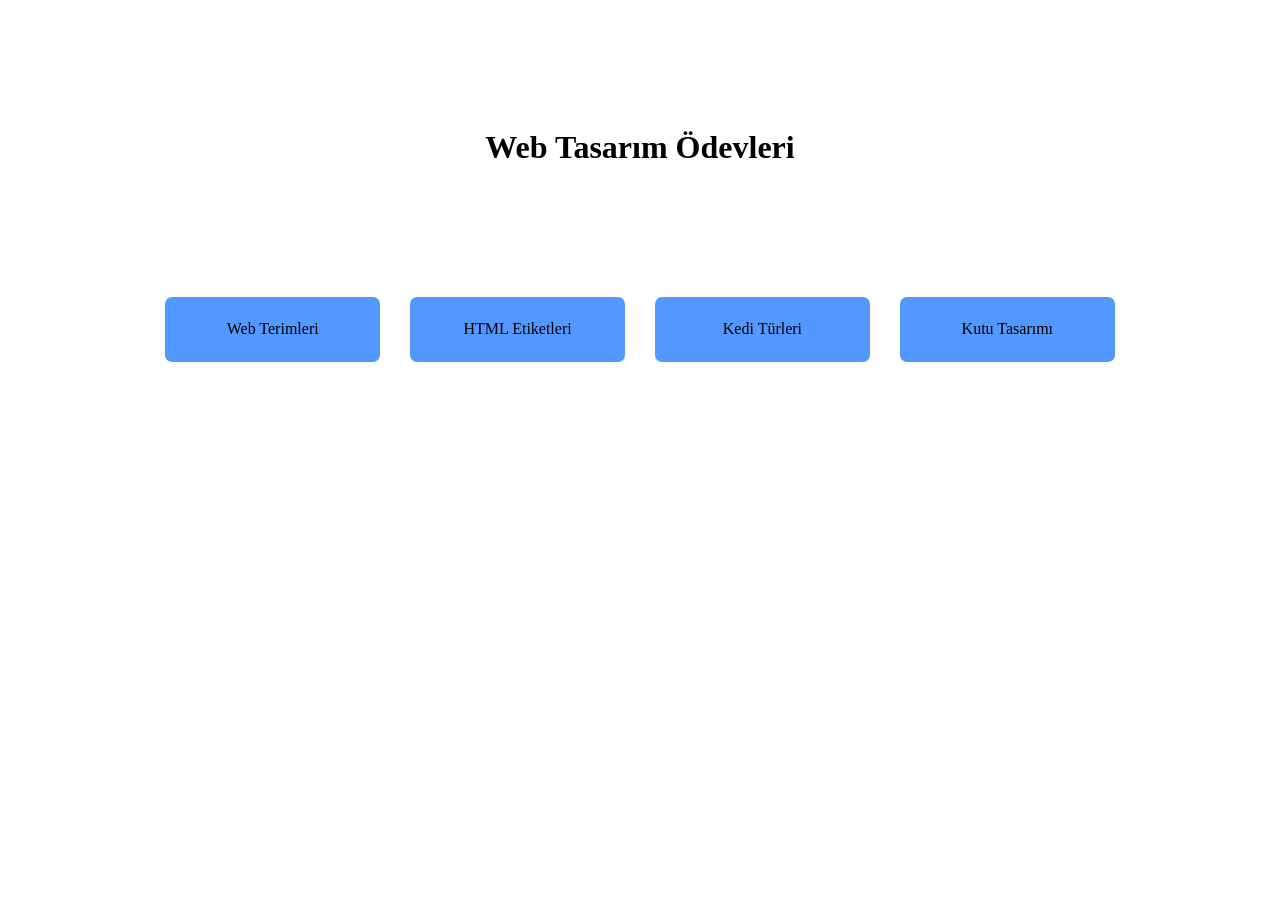
<file: index.html>
<!DOCTYPE html>
<html lang="tr">

<head>
    <meta charset="UTF-8">
    <meta name="viewport" content="width=device-width, initial-scale=1.0">
    <title>Document</title>
    <link rel="stylesheet" href="stil2.css">
</head>

<body>
    <div class="kutu"></div>
    <div class="kutu2"><h1>Web Tasarım Ödevleri</h1></div>
    <div class="kutu3"></div>
    <div class="butonlar">
      <a href="terimler.html" class="kutu5">Web Terimleri</a> 
      <a href="etiketler.html" class="kutu6">HTML Etiketleri</a> 
      <a href="kedi.html" class="kutu7">Kedi Türleri</a> 
      <a href="kutu.html" class="kutu8">Kutu Tasarımı</a> 
        
    </div>

</body>

</html>
</file>
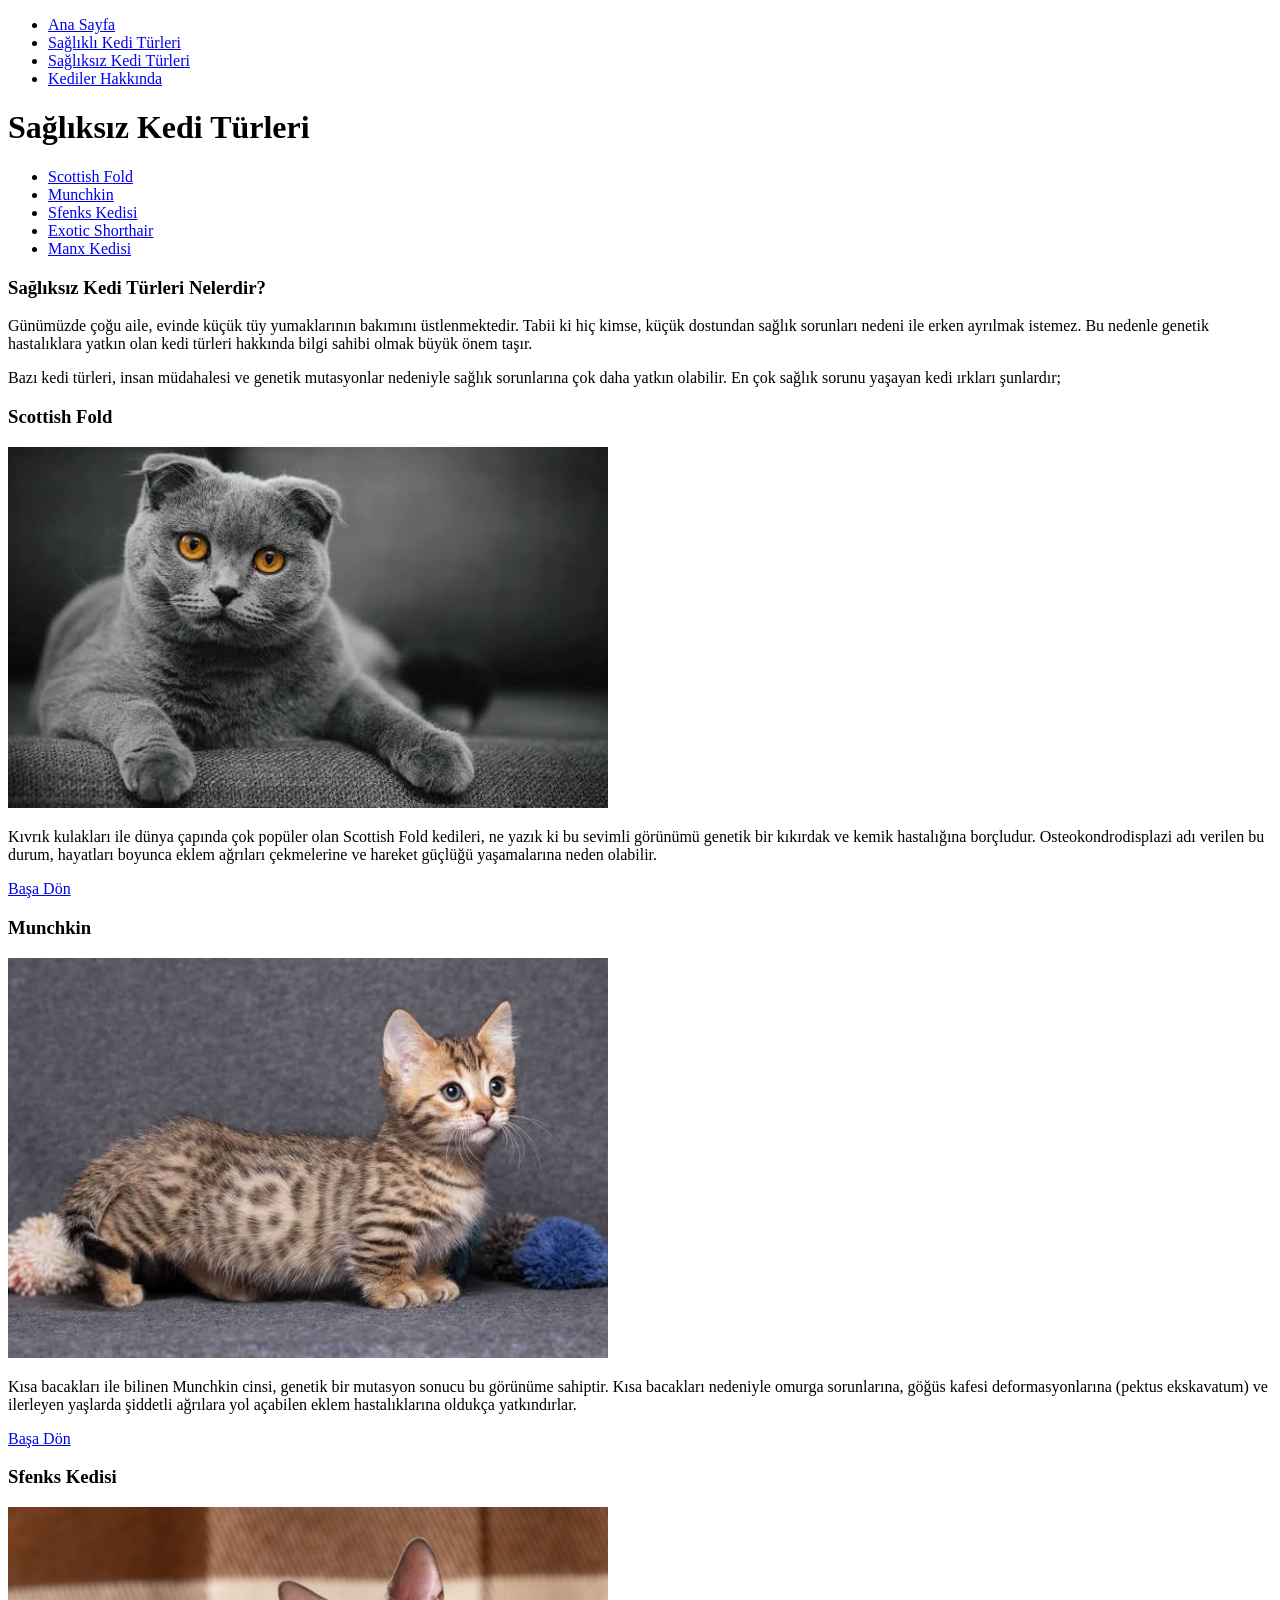
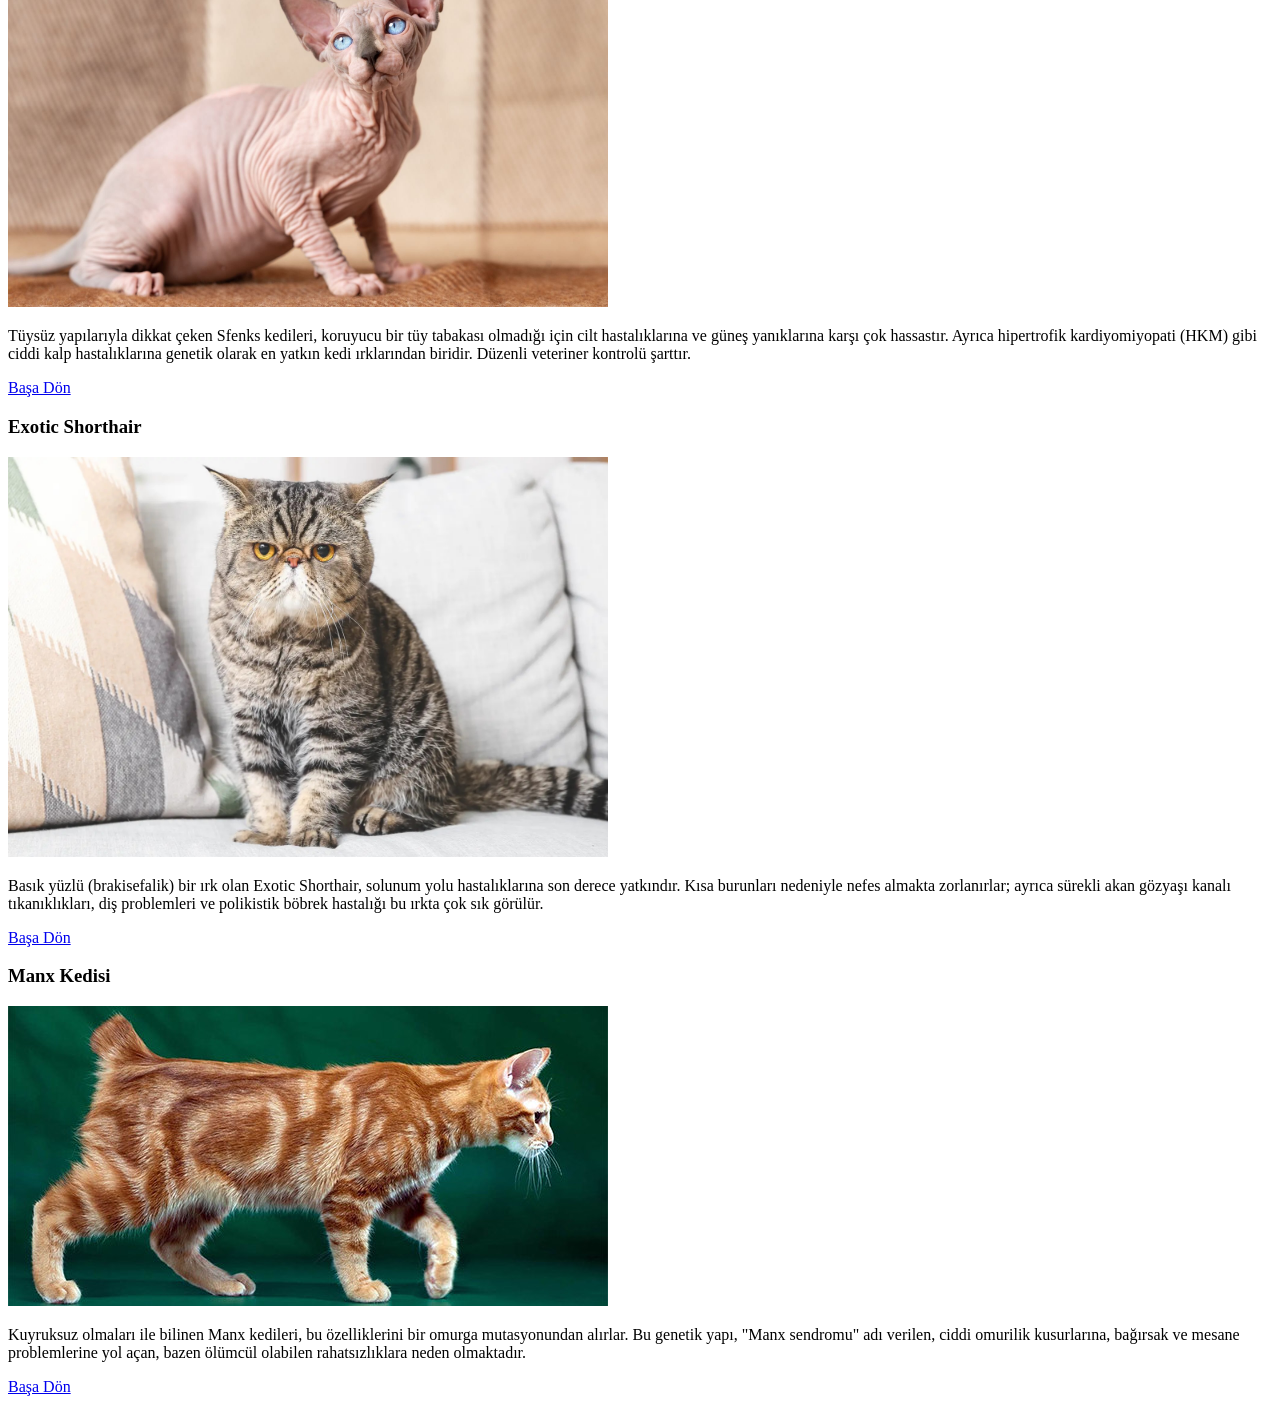
<file: a.html>
<!DOCTYPE html>
<html lang="tr">
<head>
    <meta charset="UTF-8">
    <meta name="viewport" content="width=device-width, initial-scale=1.0">
    <title>Document</title>
</head>

<body>
    <a name="ana"></a><ul>
    <li><a href="index.html">Ana Sayfa</a></li>
    <li><a href="kedi.html">Sağlıklı Kedi Türleri</a></li>
    <li><a href="a.html">Sağlıksız Kedi Türleri</a></li>
    <li><a href="https://tr.wikipedia.org/wiki/Kedi" target="_blank">Kediler Hakkında</a></li>
    </ul>
    <h1>Sağlıksız Kedi Türleri</h1>
    <ul>
    <li><a href="#ilk">Scottish Fold</a></li>
    <li><a href="#iki">Munchkin</a></li>
    <li><a href="#uc">Sfenks Kedisi</a></li>
    <li><a href="#dort">Exotic Shorthair</a></li>
    <li><a href="#bes">Manx Kedisi</a></li>
    </ul>

    <h3>Sağlıksız Kedi Türleri Nelerdir?</h3>
    <p>Günümüzde çoğu aile, evinde küçük tüy yumaklarının bakımını üstlenmektedir. Tabii ki hiç kimse, küçük dostundan sağlık sorunları nedeni ile erken ayrılmak istemez. Bu nedenle genetik hastalıklara yatkın olan kedi türleri hakkında bilgi sahibi olmak büyük önem taşır.</p>
    <p>Bazı kedi türleri, insan müdahalesi ve genetik mutasyonlar nedeniyle sağlık sorunlarına çok daha yatkın olabilir. En çok sağlık sorunu yaşayan kedi ırkları şunlardır;</p>
    
    <a name="ilk"></a><h3>Scottish Fold</h3>
    <img src="./alti.jpg" alt="Scottish Fold" width="600">
    <p>Kıvrık kulakları ile dünya çapında çok popüler olan Scottish Fold kedileri, ne yazık ki bu sevimli görünümü genetik bir kıkırdak ve kemik hastalığına borçludur. Osteokondrodisplazi adı verilen bu durum, hayatları boyunca eklem ağrıları çekmelerine ve hareket güçlüğü yaşamalarına neden olabilir.</p>
    <a href="#ana">Başa Dön</a>
    
    <a name="iki"></a><h3>Munchkin</h3>
    <img src="./yedi.jpg" alt="Munchkin" width="600">
    <p>Kısa bacakları ile bilinen Munchkin cinsi, genetik bir mutasyon sonucu bu görünüme sahiptir. Kısa bacakları nedeniyle omurga sorunlarına, göğüs kafesi deformasyonlarına (pektus ekskavatum) ve ilerleyen yaşlarda şiddetli ağrılara yol açabilen eklem hastalıklarına oldukça yatkındırlar.</p>
    <a href="#ana">Başa Dön</a>
    
    <a name="uc"></a><h3>Sfenks Kedisi</h3>
    <img src="./sekiz.jpg" alt="Sfenks Kedisi" width="600">
    <p>Tüysüz yapılarıyla dikkat çeken Sfenks kedileri, koruyucu bir tüy tabakası olmadığı için cilt hastalıklarına ve güneş yanıklarına karşı çok hassastır. Ayrıca hipertrofik kardiyomiyopati (HKM) gibi ciddi kalp hastalıklarına genetik olarak en yatkın kedi ırklarından biridir. Düzenli veteriner kontrolü şarttır.</p>
    <a href="#ana">Başa Dön</a>
    
    <a name="dort"></a><h3>Exotic Shorthair</h3>
    <img src="./dokuz.jpg" alt="Exotic Shorthair" width="600">
    <p>Basık yüzlü (brakisefalik) bir ırk olan Exotic Shorthair, solunum yolu hastalıklarına son derece yatkındır. Kısa burunları nedeniyle nefes almakta zorlanırlar; ayrıca sürekli akan gözyaşı kanalı tıkanıklıkları, diş problemleri ve polikistik böbrek hastalığı bu ırkta çok sık görülür.</p>
    <a href="#ana">Başa Dön</a>
    
    <a name="bes"></a><h3>Manx Kedisi</h3>
    <img src="./on.jpg" alt="Manx Kedisi" width="600">
    <p>Kuyruksuz olmaları ile bilinen Manx kedileri, bu özelliklerini bir omurga mutasyonundan alırlar. Bu genetik yapı, "Manx sendromu" adı verilen, ciddi omurilik kusurlarına, bağırsak ve mesane problemlerine yol açan, bazen ölümcül olabilen rahatsızlıklara neden olmaktadır.</p>
    <a href="#ana">Başa Dön</a>
</file>
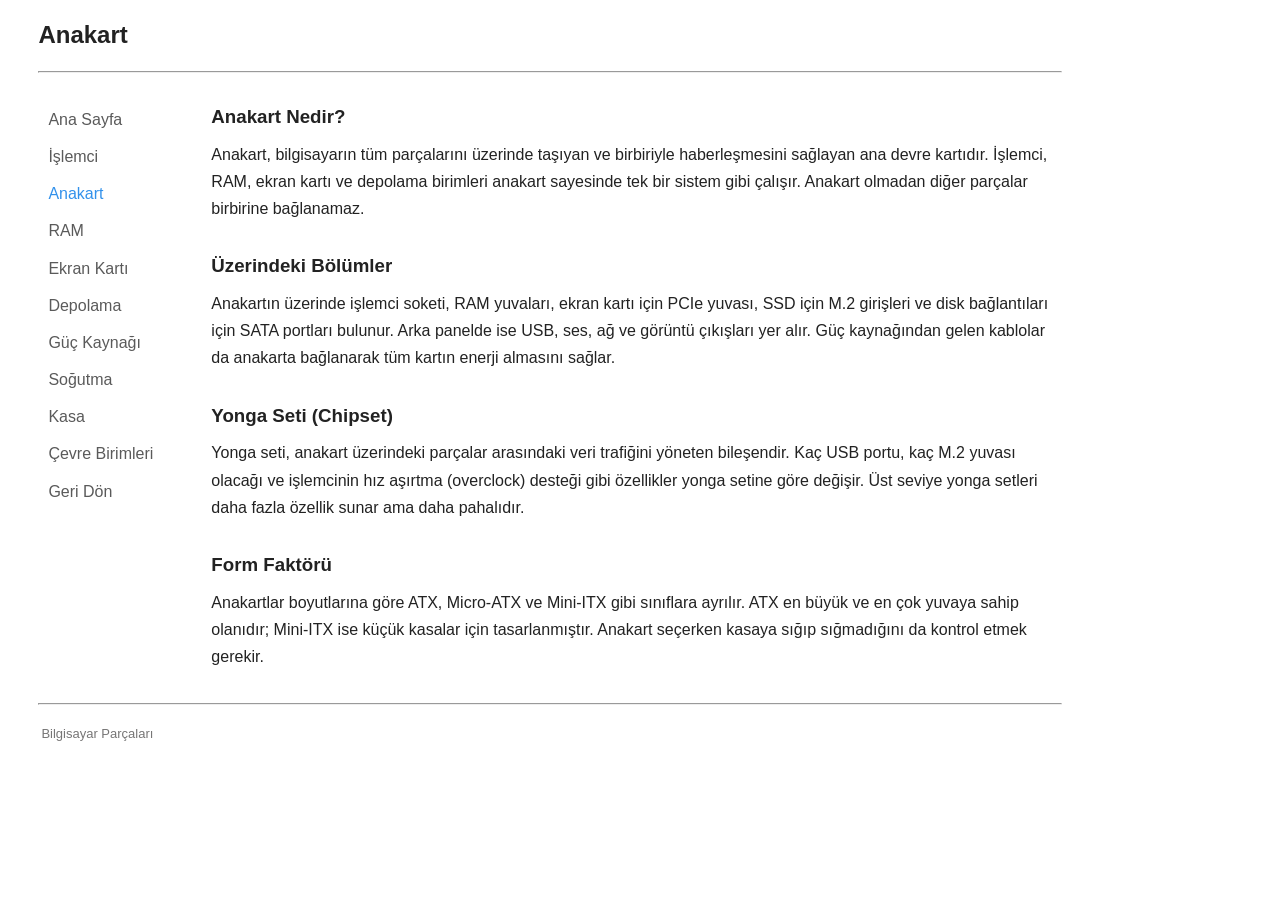
<file: anakart.html>
<!DOCTYPE html>
<html lang="tr">

<head>
    <meta charset="UTF-8">
    <meta name="viewport" content="width=device-width, initial-scale=1.0">
    <title>Document</title>
    <link rel="stylesheet" href="stil.css">
</head>

<body>
    <div class="kutu">
        <div class="ust">
            <h2>Anakart</h2>
        </div>
        <div class="cizgi"><hr></div>
        <div class="orta">
            <div class="sol">
                <ul>
                <li><a href="kutu.html">Ana Sayfa</a></li>
                <li><a href="islemci.html">İşlemci</a></li>
                <li><a href="anakart.html" class="aktif">Anakart</a></li>
                <li><a href="ram.html">RAM</a></li>
                <li><a href="ekran-karti.html">Ekran Kartı</a></li>
                <li><a href="depolama.html">Depolama</a></li>
                <li><a href="guc-kaynagi.html">Güç Kaynağı</a></li>
                <li><a href="sogutma.html">Soğutma</a></li>
                <li><a href="kasa.html">Kasa</a></li>
                <li><a href="cevre-birimleri.html">Çevre Birimleri</a></li>
                <li><a href="index.html">Geri Dön</a></li>
                </ul>
            </div>
            <div class="icerik">
                <h3>Anakart Nedir?</h3>
                <p>Anakart, bilgisayarın tüm parçalarını üzerinde taşıyan ve birbiriyle haberleşmesini sağlayan ana devre kartıdır. İşlemci, RAM, ekran kartı ve depolama birimleri anakart sayesinde tek bir sistem gibi çalışır. Anakart olmadan diğer parçalar birbirine bağlanamaz.</p>
                <div class="bosluk"></div>
                <h3>Üzerindeki Bölümler</h3>
                <p>Anakartın üzerinde işlemci soketi, RAM yuvaları, ekran kartı için PCIe yuvası, SSD için M.2 girişleri ve disk bağlantıları için SATA portları bulunur. Arka panelde ise USB, ses, ağ ve görüntü çıkışları yer alır. Güç kaynağından gelen kablolar da anakarta bağlanarak tüm kartın enerji almasını sağlar.</p>
                <div class="bosluk"></div>
                <h3>Yonga Seti (Chipset)</h3>
                <p>Yonga seti, anakart üzerindeki parçalar arasındaki veri trafiğini yöneten bileşendir. Kaç USB portu, kaç M.2 yuvası olacağı ve işlemcinin hız aşırtma (overclock) desteği gibi özellikler yonga setine göre değişir. Üst seviye yonga setleri daha fazla özellik sunar ama daha pahalıdır.</p>
                <div class="bosluk"></div>
                <h3>Form Faktörü</h3>
                <p>Anakartlar boyutlarına göre ATX, Micro-ATX ve Mini-ITX gibi sınıflara ayrılır. ATX en büyük ve en çok yuvaya sahip olanıdır; Mini-ITX ise küçük kasalar için tasarlanmıştır. Anakart seçerken kasaya sığıp sığmadığını da kontrol etmek gerekir.</p>
                <div class="bosluk"></div>
            </div>
        </div>
        <div class="cizgi"><hr></div>
        <div class="alt"><p>Bilgisayar Parçaları</p></div>
    </div>
</body>

</html>
</file>
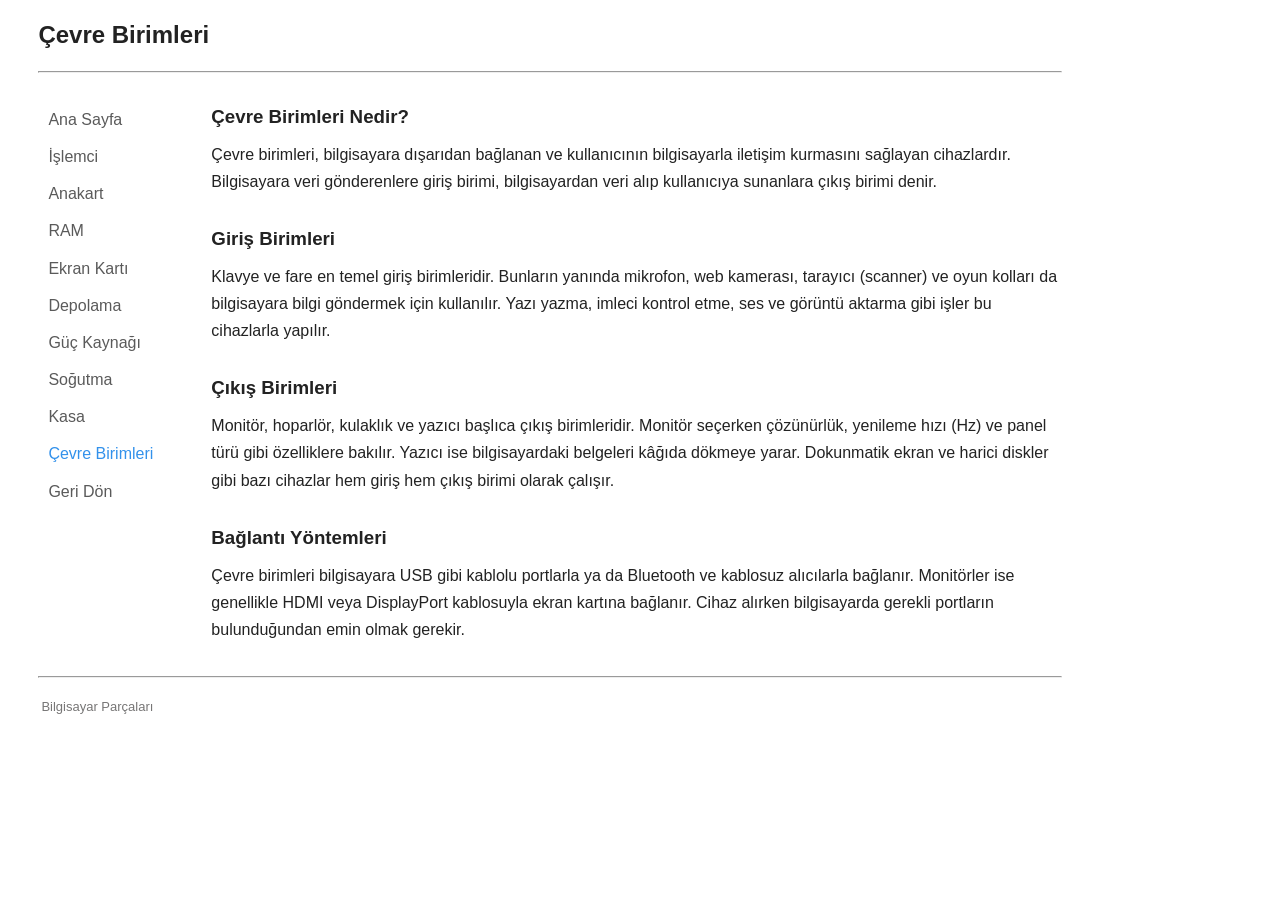
<file: cevre-birimleri.html>
<!DOCTYPE html>
<html lang="tr">

<head>
    <meta charset="UTF-8">
    <meta name="viewport" content="width=device-width, initial-scale=1.0">
    <title>Document</title>
    <link rel="stylesheet" href="stil.css">
</head>

<body>
    <div class="kutu">
        <div class="ust">
            <h2>Çevre Birimleri</h2>
        </div>
        <div class="cizgi"><hr></div>
        <div class="orta">
            <div class="sol">
                <ul>
                <li><a href="kutu.html">Ana Sayfa</a></li>
                <li><a href="islemci.html">İşlemci</a></li>
                <li><a href="anakart.html">Anakart</a></li>
                <li><a href="ram.html">RAM</a></li>
                <li><a href="ekran-karti.html">Ekran Kartı</a></li>
                <li><a href="depolama.html">Depolama</a></li>
                <li><a href="guc-kaynagi.html">Güç Kaynağı</a></li>
                <li><a href="sogutma.html">Soğutma</a></li>
                <li><a href="kasa.html">Kasa</a></li>
                <li><a href="cevre-birimleri.html" class="aktif">Çevre Birimleri</a></li>
                <li><a href="index.html">Geri Dön</a></li>
                </ul>
            </div>
            <div class="icerik">
                <h3>Çevre Birimleri Nedir?</h3>
                <p>Çevre birimleri, bilgisayara dışarıdan bağlanan ve kullanıcının bilgisayarla iletişim kurmasını sağlayan cihazlardır. Bilgisayara veri gönderenlere giriş birimi, bilgisayardan veri alıp kullanıcıya sunanlara çıkış birimi denir.</p>
                <div class="bosluk"></div>
                <h3>Giriş Birimleri</h3>
                <p>Klavye ve fare en temel giriş birimleridir. Bunların yanında mikrofon, web kamerası, tarayıcı (scanner) ve oyun kolları da bilgisayara bilgi göndermek için kullanılır. Yazı yazma, imleci kontrol etme, ses ve görüntü aktarma gibi işler bu cihazlarla yapılır.</p>
                <div class="bosluk"></div>
                <h3>Çıkış Birimleri</h3>
                <p>Monitör, hoparlör, kulaklık ve yazıcı başlıca çıkış birimleridir. Monitör seçerken çözünürlük, yenileme hızı (Hz) ve panel türü gibi özelliklere bakılır. Yazıcı ise bilgisayardaki belgeleri kâğıda dökmeye yarar. Dokunmatik ekran ve harici diskler gibi bazı cihazlar hem giriş hem çıkış birimi olarak çalışır.</p>
                <div class="bosluk"></div>
                <h3>Bağlantı Yöntemleri</h3>
                <p>Çevre birimleri bilgisayara USB gibi kablolu portlarla ya da Bluetooth ve kablosuz alıcılarla bağlanır. Monitörler ise genellikle HDMI veya DisplayPort kablosuyla ekran kartına bağlanır. Cihaz alırken bilgisayarda gerekli portların bulunduğundan emin olmak gerekir.</p>
                <div class="bosluk"></div>
            </div>
        </div>
        <div class="cizgi"><hr></div>
        <div class="alt"><p>Bilgisayar Parçaları</p></div>
    </div>
</body>

</html>
</file>
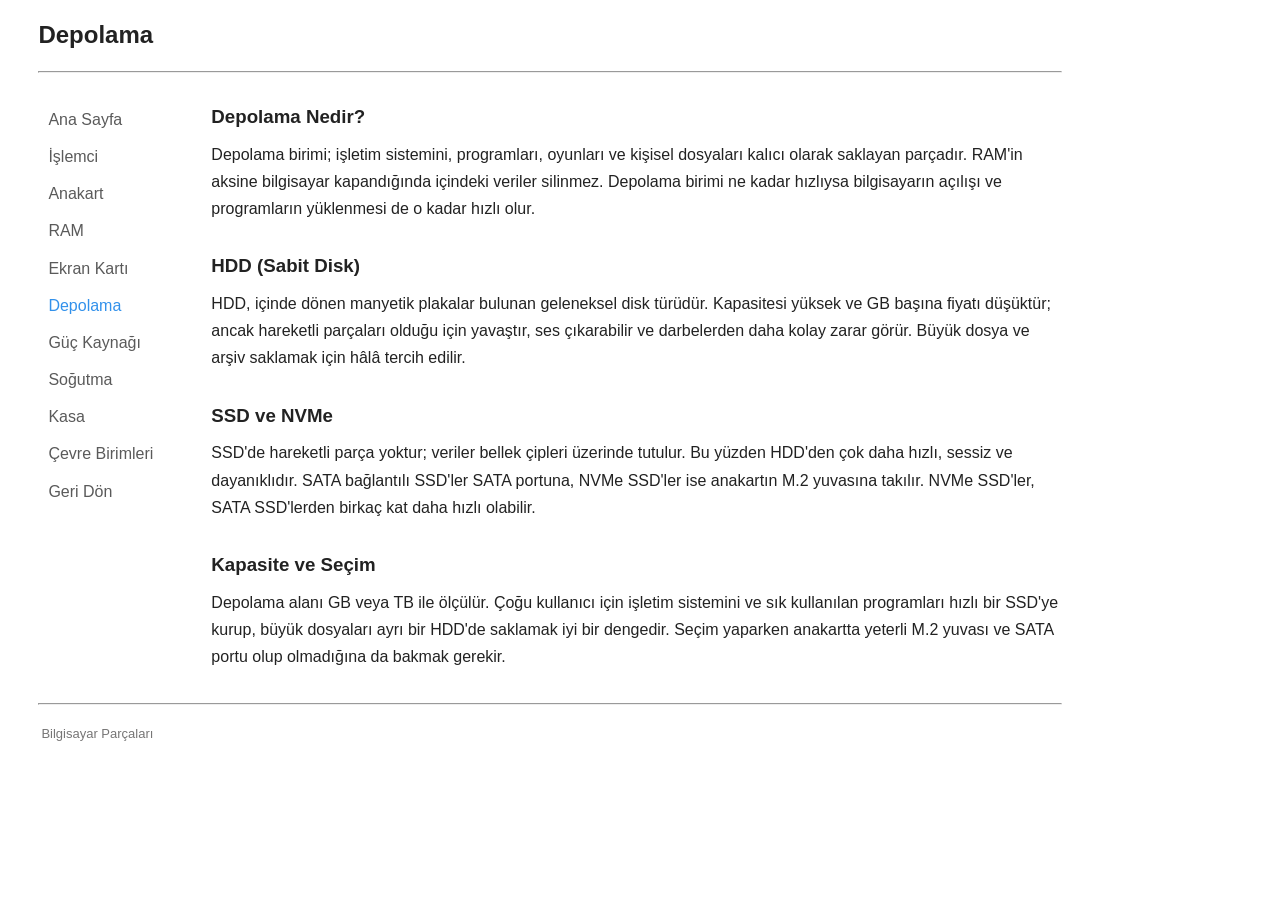
<file: depolama.html>
<!DOCTYPE html>
<html lang="tr">

<head>
    <meta charset="UTF-8">
    <meta name="viewport" content="width=device-width, initial-scale=1.0">
    <title>Document</title>
    <link rel="stylesheet" href="stil.css">
</head>

<body>
    <div class="kutu">
        <div class="ust">
            <h2>Depolama</h2>
        </div>
        <div class="cizgi"><hr></div>
        <div class="orta">
            <div class="sol">
                <ul>
                <li><a href="kutu.html">Ana Sayfa</a></li>
                <li><a href="islemci.html">İşlemci</a></li>
                <li><a href="anakart.html">Anakart</a></li>
                <li><a href="ram.html">RAM</a></li>
                <li><a href="ekran-karti.html">Ekran Kartı</a></li>
                <li><a href="depolama.html" class="aktif">Depolama</a></li>
                <li><a href="guc-kaynagi.html">Güç Kaynağı</a></li>
                <li><a href="sogutma.html">Soğutma</a></li>
                <li><a href="kasa.html">Kasa</a></li>
                <li><a href="cevre-birimleri.html">Çevre Birimleri</a></li>
                <li><a href="index.html">Geri Dön</a></li>
                </ul>
            </div>
            <div class="icerik">
                <h3>Depolama Nedir?</h3>
                <p>Depolama birimi; işletim sistemini, programları, oyunları ve kişisel dosyaları kalıcı olarak saklayan parçadır. RAM'in aksine bilgisayar kapandığında içindeki veriler silinmez. Depolama birimi ne kadar hızlıysa bilgisayarın açılışı ve programların yüklenmesi de o kadar hızlı olur.</p>
                <div class="bosluk"></div>
                <h3>HDD (Sabit Disk)</h3>
                <p>HDD, içinde dönen manyetik plakalar bulunan geleneksel disk türüdür. Kapasitesi yüksek ve GB başına fiyatı düşüktür; ancak hareketli parçaları olduğu için yavaştır, ses çıkarabilir ve darbelerden daha kolay zarar görür. Büyük dosya ve arşiv saklamak için hâlâ tercih edilir.</p>
                <div class="bosluk"></div>
                <h3>SSD ve NVMe</h3>
                <p>SSD'de hareketli parça yoktur; veriler bellek çipleri üzerinde tutulur. Bu yüzden HDD'den çok daha hızlı, sessiz ve dayanıklıdır. SATA bağlantılı SSD'ler SATA portuna, NVMe SSD'ler ise anakartın M.2 yuvasına takılır. NVMe SSD'ler, SATA SSD'lerden birkaç kat daha hızlı olabilir.</p>
                <div class="bosluk"></div>
                <h3>Kapasite ve Seçim</h3>
                <p>Depolama alanı GB veya TB ile ölçülür. Çoğu kullanıcı için işletim sistemini ve sık kullanılan programları hızlı bir SSD'ye kurup, büyük dosyaları ayrı bir HDD'de saklamak iyi bir dengedir. Seçim yaparken anakartta yeterli M.2 yuvası ve SATA portu olup olmadığına da bakmak gerekir.</p>
                <div class="bosluk"></div>
            </div>
        </div>
        <div class="cizgi"><hr></div>
        <div class="alt"><p>Bilgisayar Parçaları</p></div>
    </div>
</body>

</html>
</file>
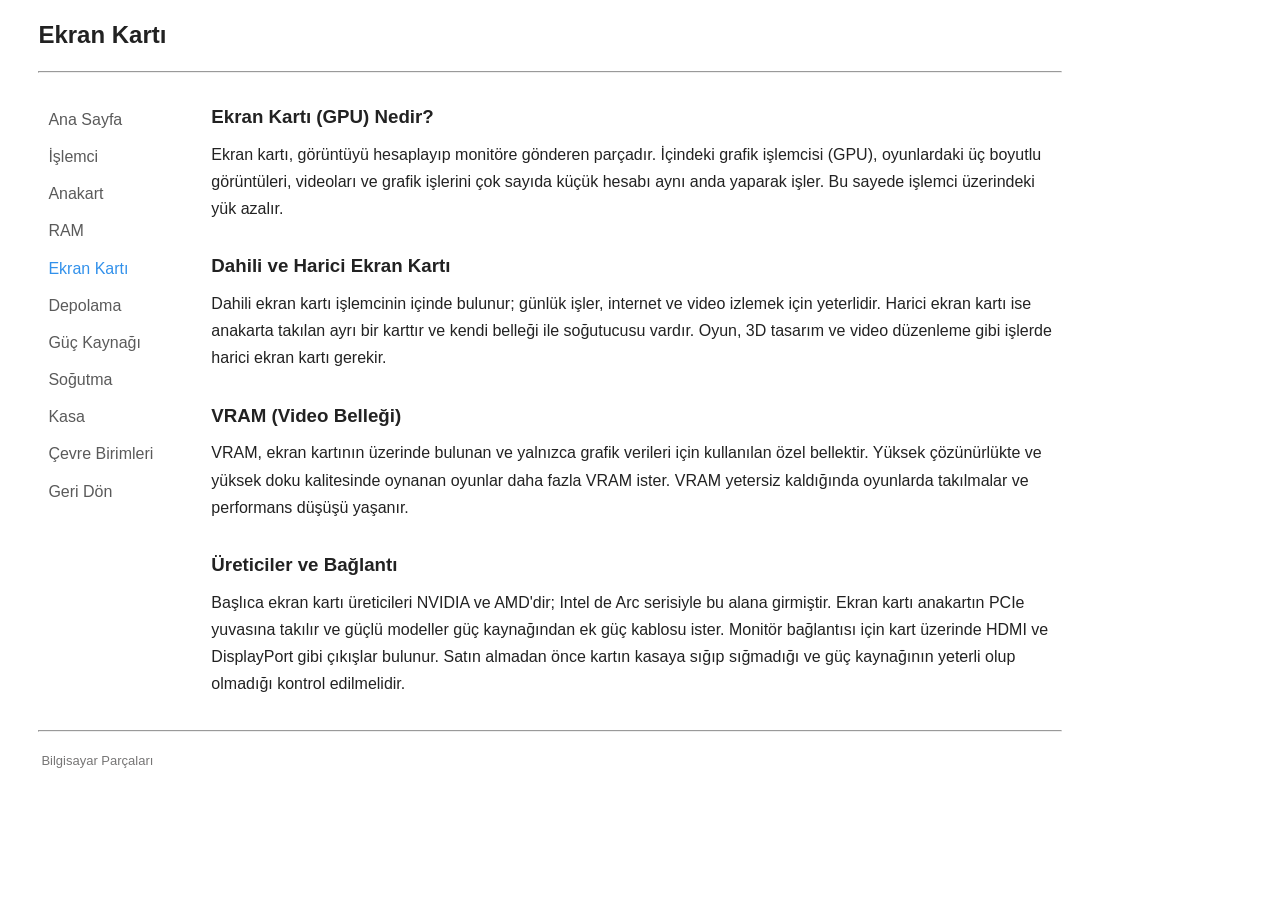
<file: ekran-karti.html>
<!DOCTYPE html>
<html lang="tr">

<head>
    <meta charset="UTF-8">
    <meta name="viewport" content="width=device-width, initial-scale=1.0">
    <title>Document</title>
    <link rel="stylesheet" href="stil.css">
</head>

<body>
    <div class="kutu">
        <div class="ust">
            <h2>Ekran Kartı</h2>
        </div>
        <div class="cizgi"><hr></div>
        <div class="orta">
            <div class="sol">
                <ul>
                <li><a href="kutu.html">Ana Sayfa</a></li>
                <li><a href="islemci.html">İşlemci</a></li>
                <li><a href="anakart.html">Anakart</a></li>
                <li><a href="ram.html">RAM</a></li>
                <li><a href="ekran-karti.html" class="aktif">Ekran Kartı</a></li>
                <li><a href="depolama.html">Depolama</a></li>
                <li><a href="guc-kaynagi.html">Güç Kaynağı</a></li>
                <li><a href="sogutma.html">Soğutma</a></li>
                <li><a href="kasa.html">Kasa</a></li>
                <li><a href="cevre-birimleri.html">Çevre Birimleri</a></li>
                <li><a href="index.html">Geri Dön</a></li>
                </ul>
            </div>
            <div class="icerik">
                <h3>Ekran Kartı (GPU) Nedir?</h3>
                <p>Ekran kartı, görüntüyü hesaplayıp monitöre gönderen parçadır. İçindeki grafik işlemcisi (GPU), oyunlardaki üç boyutlu görüntüleri, videoları ve grafik işlerini çok sayıda küçük hesabı aynı anda yaparak işler. Bu sayede işlemci üzerindeki yük azalır.</p>
                <div class="bosluk"></div>
                <h3>Dahili ve Harici Ekran Kartı</h3>
                <p>Dahili ekran kartı işlemcinin içinde bulunur; günlük işler, internet ve video izlemek için yeterlidir. Harici ekran kartı ise anakarta takılan ayrı bir karttır ve kendi belleği ile soğutucusu vardır. Oyun, 3D tasarım ve video düzenleme gibi işlerde harici ekran kartı gerekir.</p>
                <div class="bosluk"></div>
                <h3>VRAM (Video Belleği)</h3>
                <p>VRAM, ekran kartının üzerinde bulunan ve yalnızca grafik verileri için kullanılan özel bellektir. Yüksek çözünürlükte ve yüksek doku kalitesinde oynanan oyunlar daha fazla VRAM ister. VRAM yetersiz kaldığında oyunlarda takılmalar ve performans düşüşü yaşanır.</p>
                <div class="bosluk"></div>
                <h3>Üreticiler ve Bağlantı</h3>
                <p>Başlıca ekran kartı üreticileri NVIDIA ve AMD'dir; Intel de Arc serisiyle bu alana girmiştir. Ekran kartı anakartın PCIe yuvasına takılır ve güçlü modeller güç kaynağından ek güç kablosu ister. Monitör bağlantısı için kart üzerinde HDMI ve DisplayPort gibi çıkışlar bulunur. Satın almadan önce kartın kasaya sığıp sığmadığı ve güç kaynağının yeterli olup olmadığı kontrol edilmelidir.</p>
                <div class="bosluk"></div>
            </div>
        </div>
        <div class="cizgi"><hr></div>
        <div class="alt"><p>Bilgisayar Parçaları</p></div>
    </div>
</body>

</html>
</file>
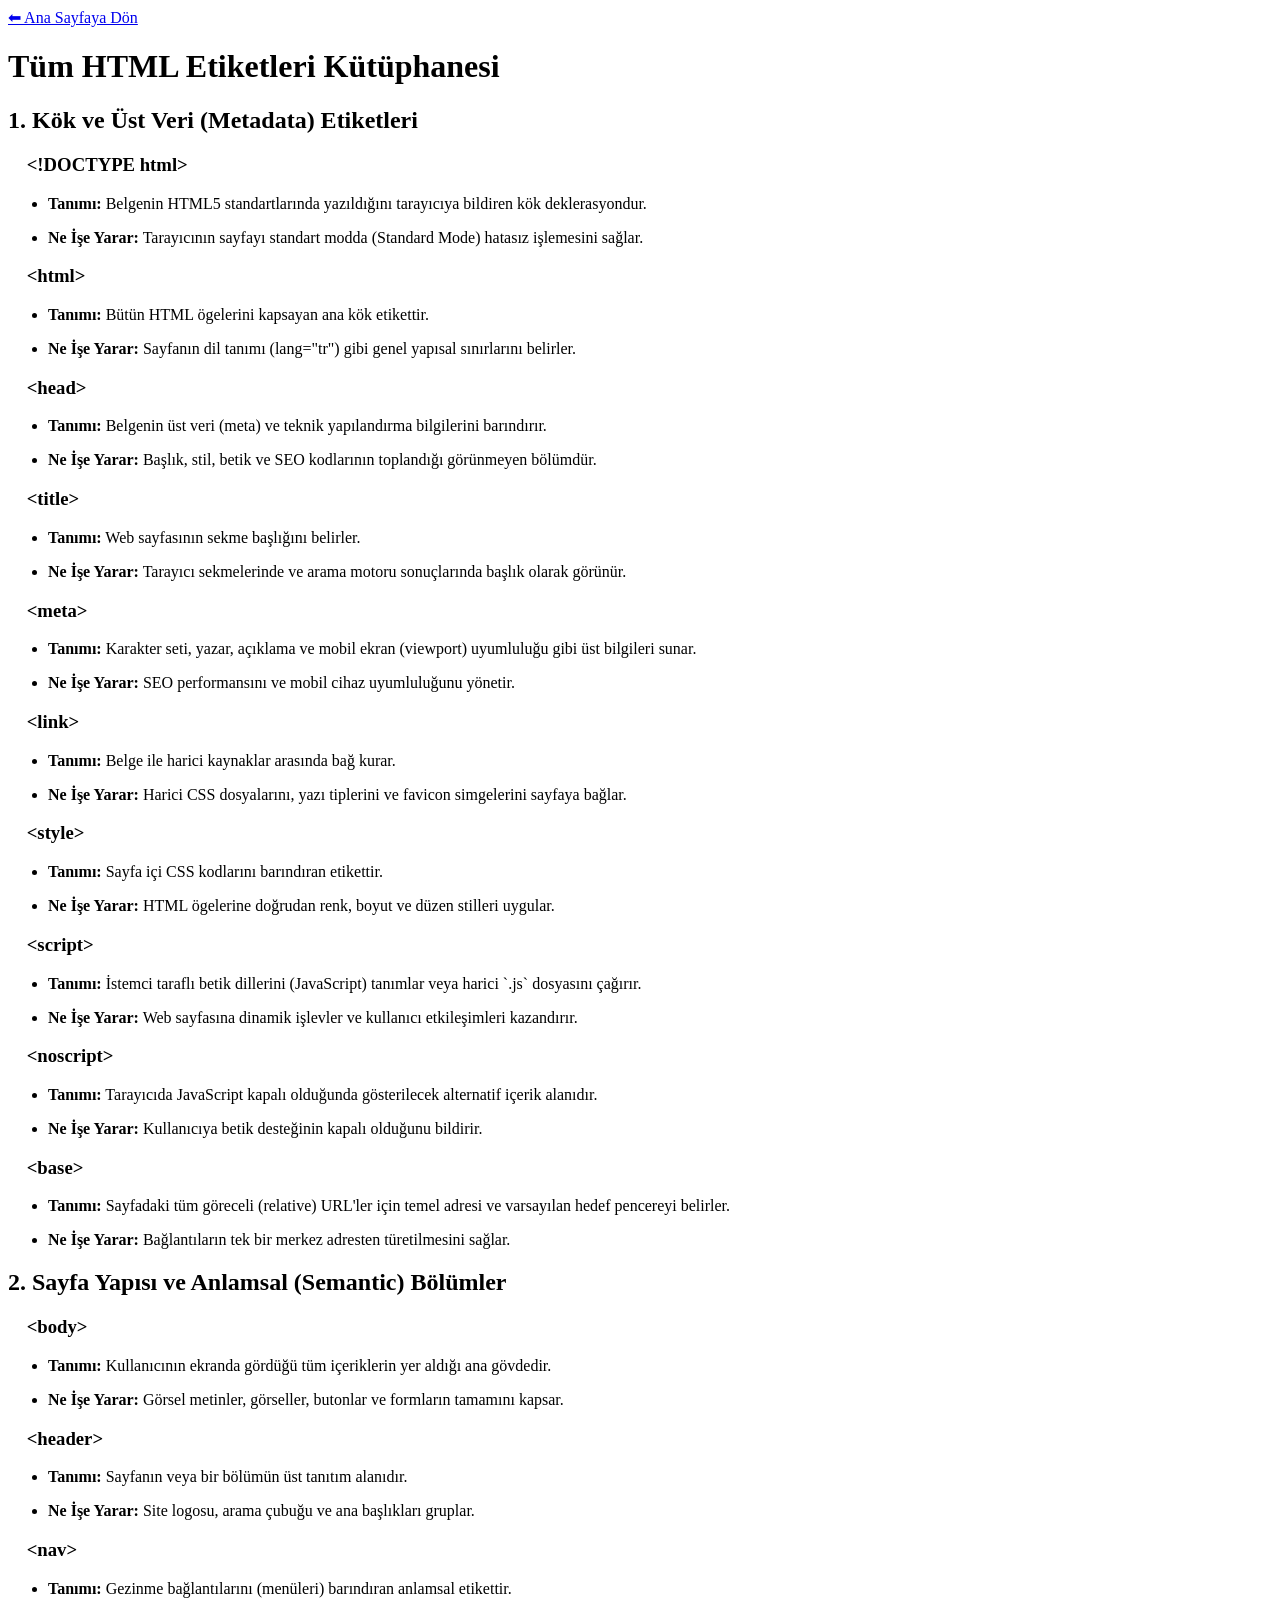
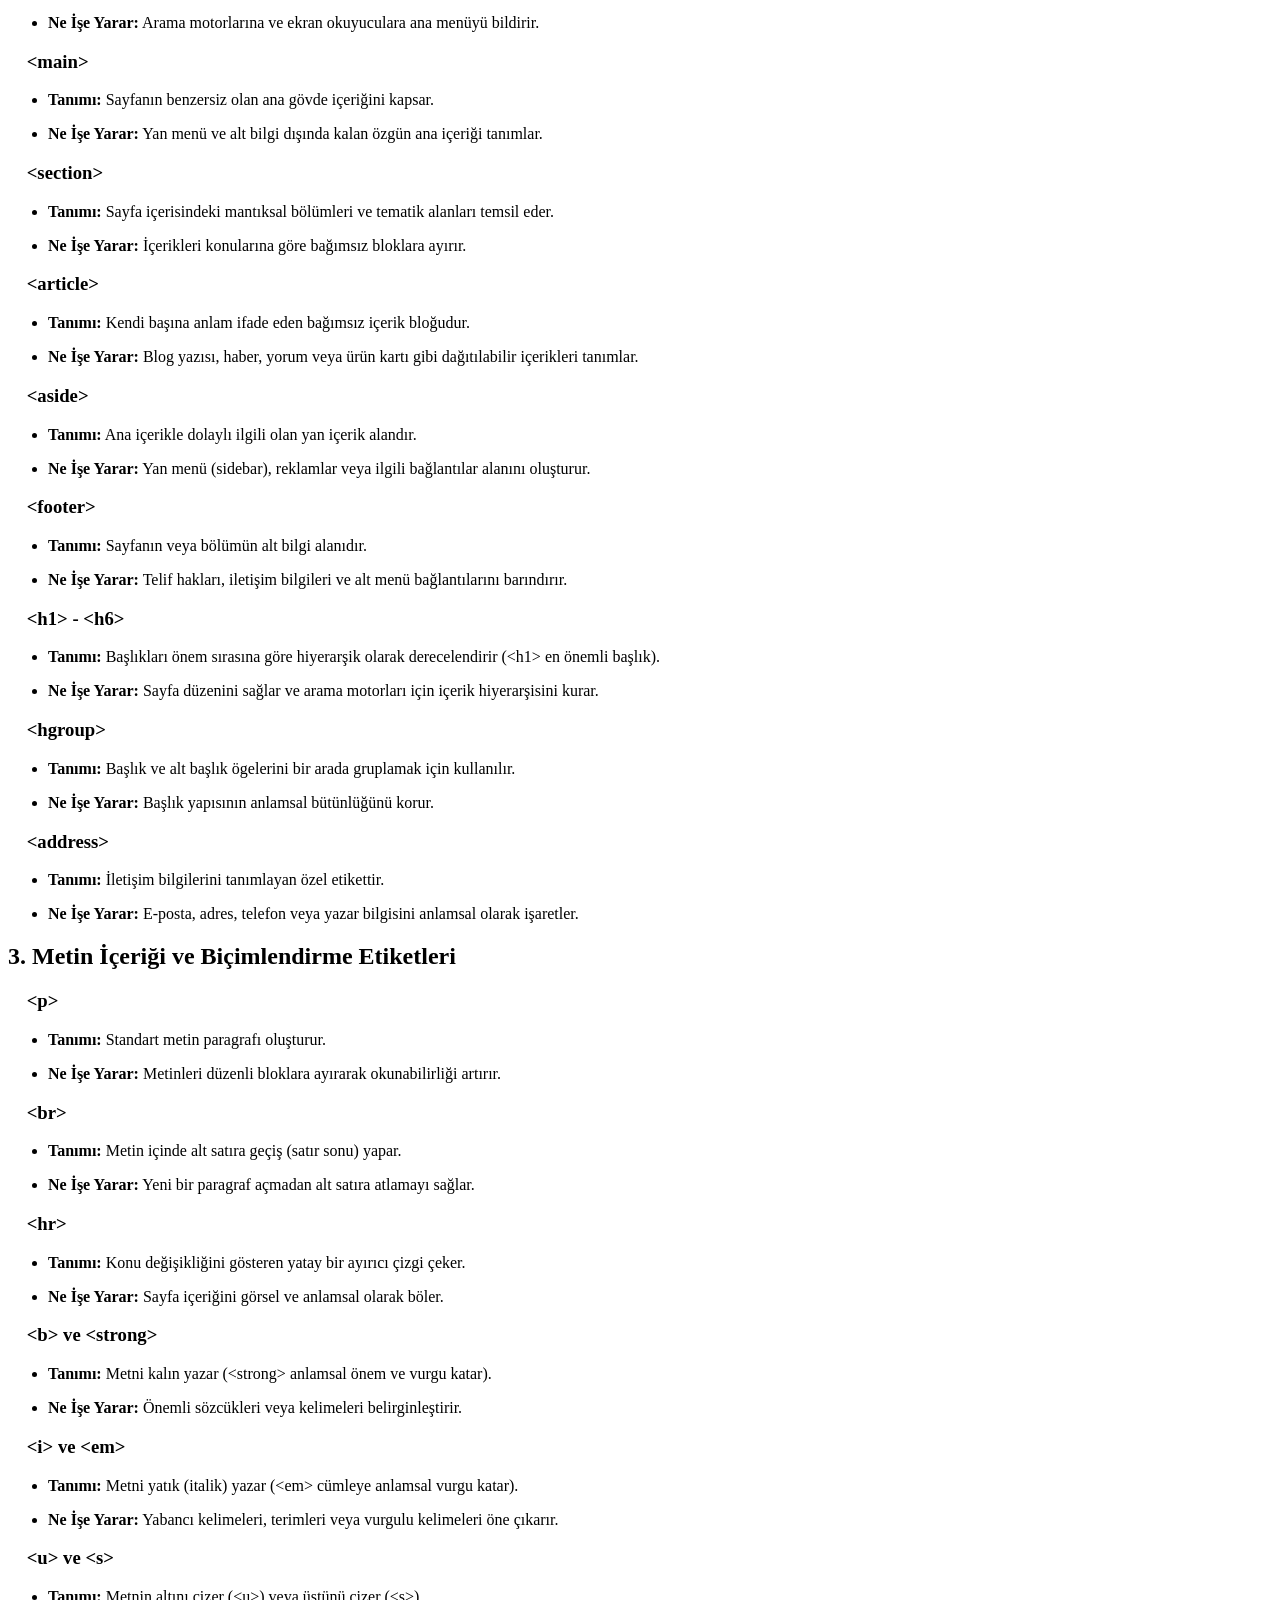
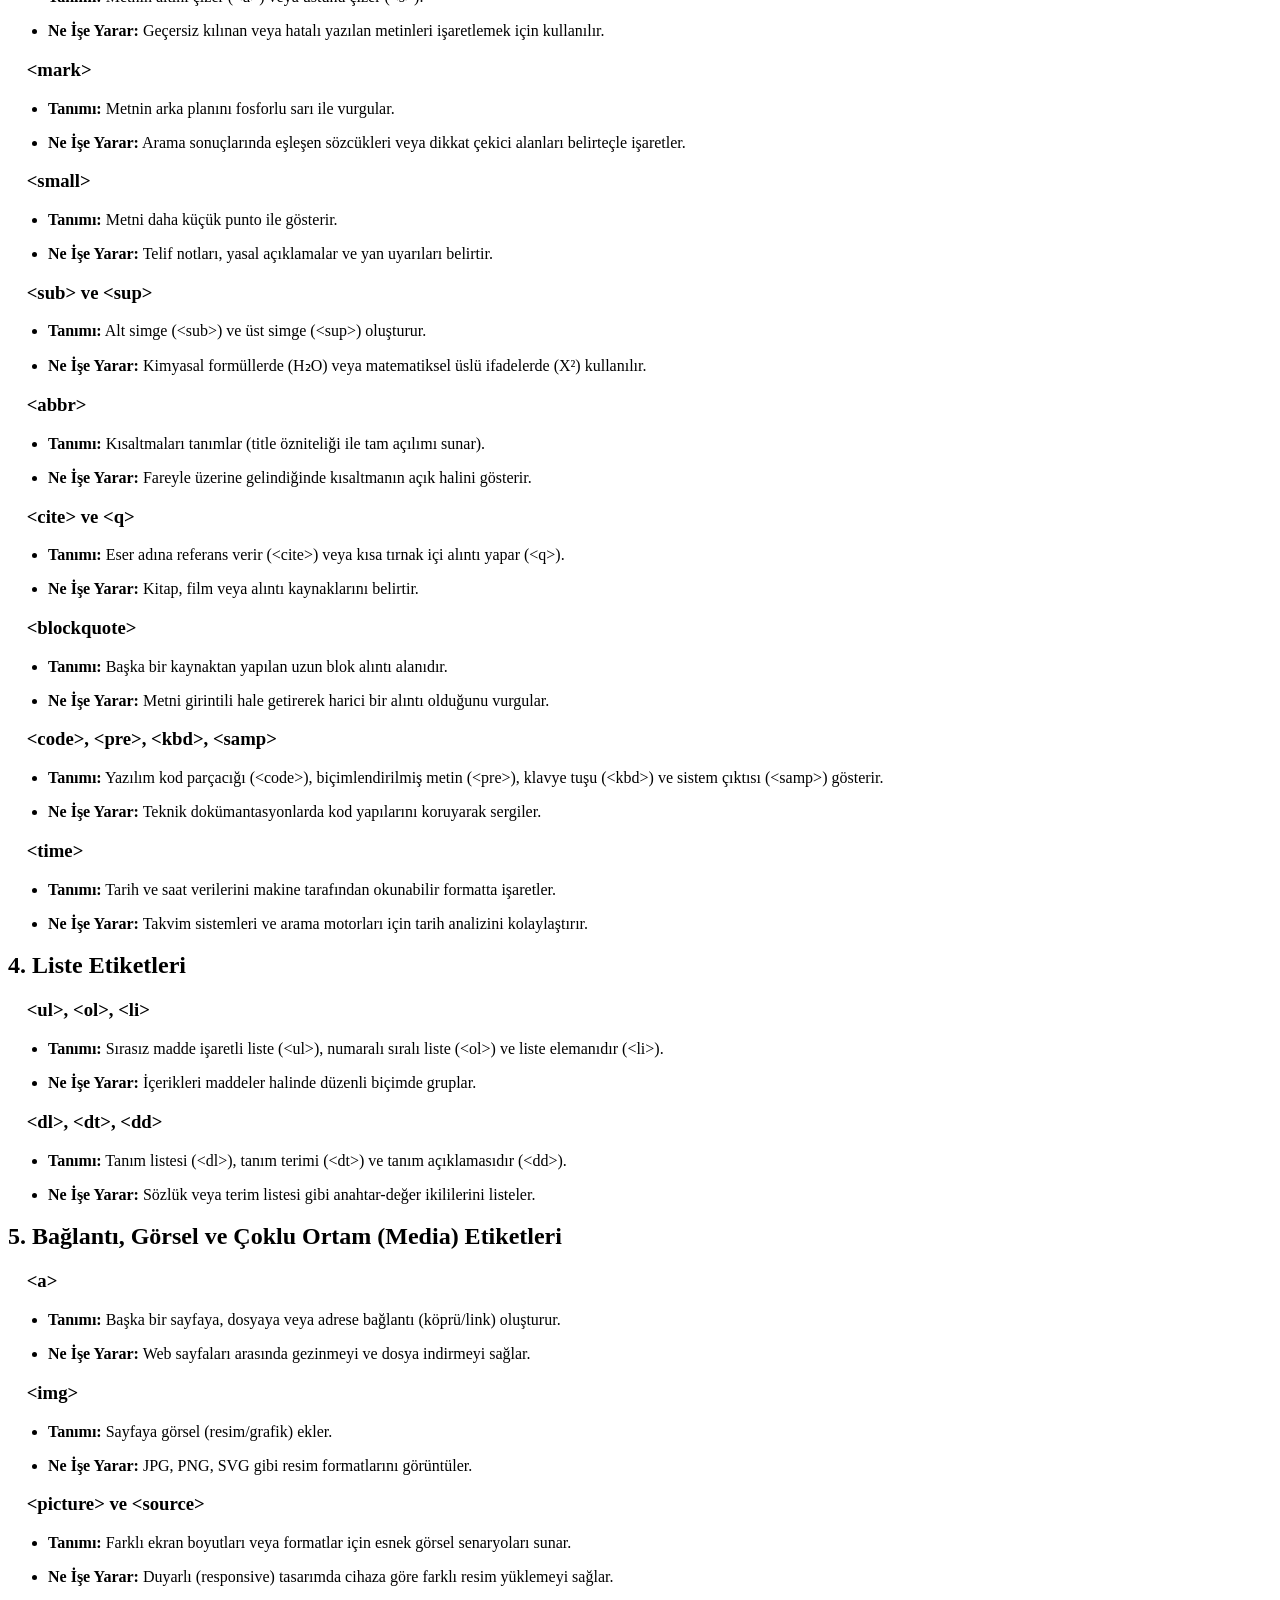
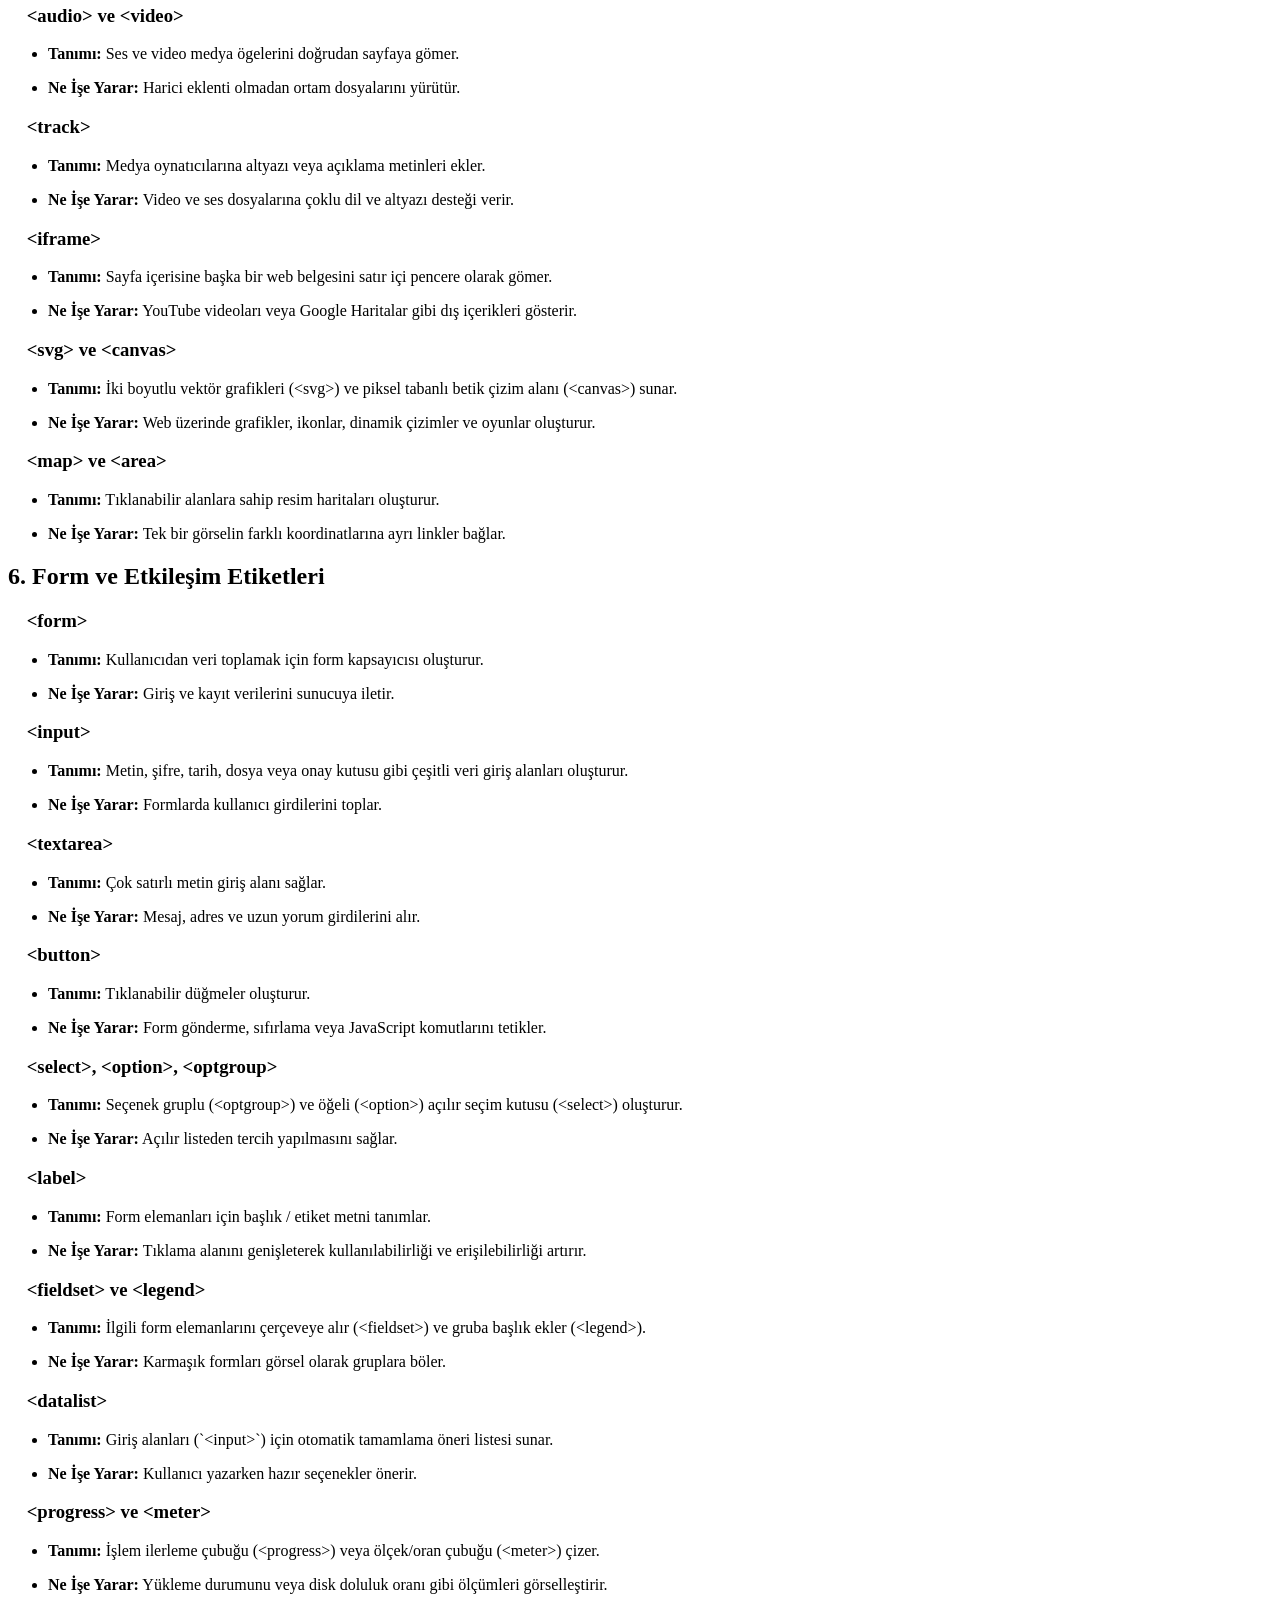
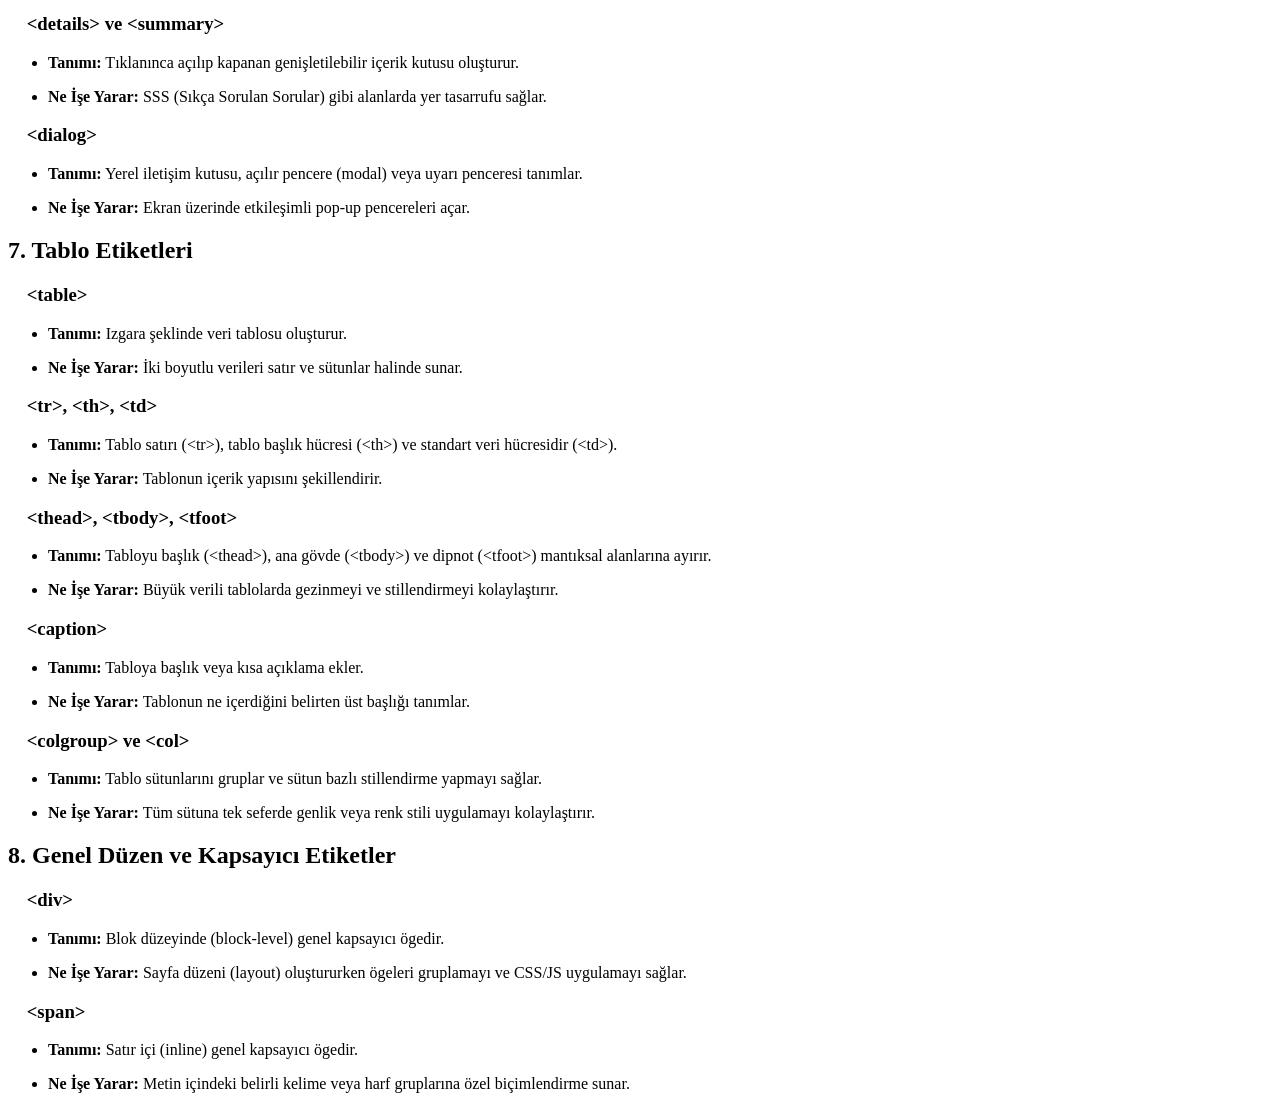
<file: etiketler.html>
<!DOCTYPE html>
<html lang="tr">
   <head>
    <meta charset="UTF-8">
    <title>Tüm HTML Etiketleri Kütüphanesi</title>
   </head>
   <body>
    <a href="index.html">⬅ Ana Sayfaya Dön</a>
    <h1>Tüm HTML Etiketleri Kütüphanesi</h1>
    <h2>1. Kök ve Üst Veri (Metadata) Etiketleri</h2>
    <p><h3>&nbsp;&nbsp;&nbsp;&nbsp;&lt;!DOCTYPE html&gt;</h3></p>
    <ul>
        <li><b>Tanımı:</b> Belgenin HTML5 standartlarında yazıldığını tarayıcıya bildiren kök deklerasyondur.</li>
        <p><li><b>Ne İşe Yarar:</b> Tarayıcının sayfayı standart modda (Standard Mode) hatasız işlemesini sağlar.</li></p>
    </ul>
    <p><h3>&nbsp;&nbsp;&nbsp;&nbsp;&lt;html&gt;</h3></p>
    <ul>
        <li><b>Tanımı:</b> Bütün HTML ögelerini kapsayan ana kök etikettir.</li>
        <p><li><b>Ne İşe Yarar:</b> Sayfanın dil tanımı (lang="tr") gibi genel yapısal sınırlarını belirler.</li></p>
    </ul>
    <p><h3>&nbsp;&nbsp;&nbsp;&nbsp;&lt;head&gt;</h3></p>
    <ul>
        <li><b>Tanımı:</b> Belgenin üst veri (meta) ve teknik yapılandırma bilgilerini barındırır.</li>
        <p><li><b>Ne İşe Yarar:</b> Başlık, stil, betik ve SEO kodlarının toplandığı görünmeyen bölümdür.</li></p>
    </ul>
    <p><h3>&nbsp;&nbsp;&nbsp;&nbsp;&lt;title&gt;</h3></p>
    <ul>
        <li><b>Tanımı:</b> Web sayfasının sekme başlığını belirler.</li>
        <p><li><b>Ne İşe Yarar:</b> Tarayıcı sekmelerinde ve arama motoru sonuçlarında başlık olarak görünür.</li></p>
    </ul>
    <p><h3>&nbsp;&nbsp;&nbsp;&nbsp;&lt;meta&gt;</h3></p>
    <ul>
        <li><b>Tanımı:</b> Karakter seti, yazar, açıklama ve mobil ekran (viewport) uyumluluğu gibi üst bilgileri sunar.</li>
        <p><li><b>Ne İşe Yarar:</b> SEO performansını ve mobil cihaz uyumluluğunu yönetir.</li></p>
    </ul>
    <p><h3>&nbsp;&nbsp;&nbsp;&nbsp;&lt;link&gt;</h3></p>
    <ul>
        <li><b>Tanımı:</b> Belge ile harici kaynaklar arasında bağ kurar.</li>
        <p><li><b>Ne İşe Yarar:</b> Harici CSS dosyalarını, yazı tiplerini ve favicon simgelerini sayfaya bağlar.</li></p>
    </ul>
    <p><h3>&nbsp;&nbsp;&nbsp;&nbsp;&lt;style&gt;</h3></p>
    <ul>
        <li><b>Tanımı:</b> Sayfa içi CSS kodlarını barındıran etikettir.</li>
        <p><li><b>Ne İşe Yarar:</b> HTML ögelerine doğrudan renk, boyut ve düzen stilleri uygular.</li></p>
    </ul>
    <p><h3>&nbsp;&nbsp;&nbsp;&nbsp;&lt;script&gt;</h3></p>
    <ul>
        <li><b>Tanımı:</b> İstemci taraflı betik dillerini (JavaScript) tanımlar veya harici `.js` dosyasını çağırır.</li>
        <p><li><b>Ne İşe Yarar:</b> Web sayfasına dinamik işlevler ve kullanıcı etkileşimleri kazandırır.</li></p>
    </ul>
    <p><h3>&nbsp;&nbsp;&nbsp;&nbsp;&lt;noscript&gt;</h3></p>
    <ul>
        <li><b>Tanımı:</b> Tarayıcıda JavaScript kapalı olduğunda gösterilecek alternatif içerik alanıdır.</li>
        <p><li><b>Ne İşe Yarar:</b> Kullanıcıya betik desteğinin kapalı olduğunu bildirir.</li></p>
    </ul>
    <p><h3>&nbsp;&nbsp;&nbsp;&nbsp;&lt;base&gt;</h3></p>
    <ul>
        <li><b>Tanımı:</b> Sayfadaki tüm göreceli (relative) URL'ler için temel adresi ve varsayılan hedef pencereyi belirler.</li>
        <p><li><b>Ne İşe Yarar:</b> Bağlantıların tek bir merkez adresten türetilmesini sağlar.</li></p>
    </ul>
    <h2>2. Sayfa Yapısı ve Anlamsal (Semantic) Bölümler</h2>
    <p><h3>&nbsp;&nbsp;&nbsp;&nbsp;&lt;body&gt;</h3></p>
    <ul>
        <li><b>Tanımı:</b> Kullanıcının ekranda gördüğü tüm içeriklerin yer aldığı ana gövdedir.</li>
        <p><li><b>Ne İşe Yarar:</b> Görsel metinler, görseller, butonlar ve formların tamamını kapsar.</li></p>
    </ul>
    <p><h3>&nbsp;&nbsp;&nbsp;&nbsp;&lt;header&gt;</h3></p>
    <ul>
        <li><b>Tanımı:</b> Sayfanın veya bir bölümün üst tanıtım alanıdır.</li>
        <p><li><b>Ne İşe Yarar:</b> Site logosu, arama çubuğu ve ana başlıkları gruplar.</li></p>
    </ul>
    <p><h3>&nbsp;&nbsp;&nbsp;&nbsp;&lt;nav&gt;</h3></p>
    <ul>
        <li><b>Tanımı:</b> Gezinme bağlantılarını (menüleri) barındıran anlamsal etikettir.</li>
        <p><li><b>Ne İşe Yarar:</b> Arama motorlarına ve ekran okuyuculara ana menüyü bildirir.</li></p>
    </ul>
    <p><h3>&nbsp;&nbsp;&nbsp;&nbsp;&lt;main&gt;</h3></p>
    <ul>
        <li><b>Tanımı:</b> Sayfanın benzersiz olan ana gövde içeriğini kapsar.</li>
        <p><li><b>Ne İşe Yarar:</b> Yan menü ve alt bilgi dışında kalan özgün ana içeriği tanımlar.</li></p>
    </ul>
    <p><h3>&nbsp;&nbsp;&nbsp;&nbsp;&lt;section&gt;</h3></p>
    <ul>
        <li><b>Tanımı:</b> Sayfa içerisindeki mantıksal bölümleri ve tematik alanları temsil eder.</li>
        <p><li><b>Ne İşe Yarar:</b> İçerikleri konularına göre bağımsız bloklara ayırır.</li></p>
    </ul>
    <p><h3>&nbsp;&nbsp;&nbsp;&nbsp;&lt;article&gt;</h3></p>
    <ul>
        <li><b>Tanımı:</b> Kendi başına anlam ifade eden bağımsız içerik bloğudur.</li>
        <p><li><b>Ne İşe Yarar:</b> Blog yazısı, haber, yorum veya ürün kartı gibi dağıtılabilir içerikleri tanımlar.</li></p>
    </ul>
    <p><h3>&nbsp;&nbsp;&nbsp;&nbsp;&lt;aside&gt;</h3></p>
    <ul>
        <li><b>Tanımı:</b> Ana içerikle dolaylı ilgili olan yan içerik alandır.</li>
        <p><li><b>Ne İşe Yarar:</b> Yan menü (sidebar), reklamlar veya ilgili bağlantılar alanını oluşturur.</li></p>
    </ul>
    <p><h3>&nbsp;&nbsp;&nbsp;&nbsp;&lt;footer&gt;</h3></p>
    <ul>
        <li><b>Tanımı:</b> Sayfanın veya bölümün alt bilgi alanıdır.</li>
        <p><li><b>Ne İşe Yarar:</b> Telif hakları, iletişim bilgileri ve alt menü bağlantılarını barındırır.</li></p>
    </ul>
    <p><h3>&nbsp;&nbsp;&nbsp;&nbsp;&lt;h1&gt; - &lt;h6&gt;</h3></p>
    <ul>
        <li><b>Tanımı:</b> Başlıkları önem sırasına göre hiyerarşik olarak derecelendirir (&lt;h1&gt; en önemli başlık).</li>
        <p><li><b>Ne İşe Yarar:</b> Sayfa düzenini sağlar ve arama motorları için içerik hiyerarşisini kurar.</li></p>
    </ul>
    <p><h3>&nbsp;&nbsp;&nbsp;&nbsp;&lt;hgroup&gt;</h3></p>
    <ul>
        <li><b>Tanımı:</b> Başlık ve alt başlık ögelerini bir arada gruplamak için kullanılır.</li>
        <p><li><b>Ne İşe Yarar:</b> Başlık yapısının anlamsal bütünlüğünü korur.</li></p>
    </ul>
    <p><h3>&nbsp;&nbsp;&nbsp;&nbsp;&lt;address&gt;</h3></p>
    <ul>
        <li><b>Tanımı:</b> İletişim bilgilerini tanımlayan özel etikettir.</li>
        <p><li><b>Ne İşe Yarar:</b> E-posta, adres, telefon veya yazar bilgisini anlamsal olarak işaretler.</li></p>
    </ul>
    <h2>3. Metin İçeriği ve Biçimlendirme Etiketleri</h2>
    <p><h3>&nbsp;&nbsp;&nbsp;&nbsp;&lt;p&gt;</h3></p>
    <ul>
        <li><b>Tanımı:</b> Standart metin paragrafı oluşturur.</li>
        <p><li><b>Ne İşe Yarar:</b> Metinleri düzenli bloklara ayırarak okunabilirliği artırır.</li></p>
    </ul>
    <p><h3>&nbsp;&nbsp;&nbsp;&nbsp;&lt;br&gt;</h3></p>
    <ul>
        <li><b>Tanımı:</b> Metin içinde alt satıra geçiş (satır sonu) yapar.</li>
        <p><li><b>Ne İşe Yarar:</b> Yeni bir paragraf açmadan alt satıra atlamayı sağlar.</li></p>
    </ul>
    <p><h3>&nbsp;&nbsp;&nbsp;&nbsp;&lt;hr&gt;</h3></p>
    <ul>
        <li><b>Tanımı:</b> Konu değişikliğini gösteren yatay bir ayırıcı çizgi çeker.</li>
        <p><li><b>Ne İşe Yarar:</b> Sayfa içeriğini görsel ve anlamsal olarak böler.</li></p>
    </ul>
    <p><h3>&nbsp;&nbsp;&nbsp;&nbsp;&lt;b&gt; ve &lt;strong&gt;</h3></p>
    <ul>
        <li><b>Tanımı:</b> Metni kalın yazar (&lt;strong&gt; anlamsal önem ve vurgu katar).</li>
        <p><li><b>Ne İşe Yarar:</b> Önemli sözcükleri veya kelimeleri belirginleştirir.</li></p>
    </ul>
    <p><h3>&nbsp;&nbsp;&nbsp;&nbsp;&lt;i&gt; ve &lt;em&gt;</h3></p>
    <ul>
        <li><b>Tanımı:</b> Metni yatık (italik) yazar (&lt;em&gt; cümleye anlamsal vurgu katar).</li>
        <p><li><b>Ne İşe Yarar:</b> Yabancı kelimeleri, terimleri veya vurgulu kelimeleri öne çıkarır.</li></p>
    </ul>
    <p><h3>&nbsp;&nbsp;&nbsp;&nbsp;&lt;u&gt; ve &lt;s&gt;</h3></p>
    <ul>
        <li><b>Tanımı:</b> Metnin altını çizer (&lt;u&gt;) veya üstünü çizer (&lt;s&gt;).</li>
        <p><li><b>Ne İşe Yarar:</b> Geçersiz kılınan veya hatalı yazılan metinleri işaretlemek için kullanılır.</li></p>
    </ul>
    <p><h3>&nbsp;&nbsp;&nbsp;&nbsp;&lt;mark&gt;</h3></p>
    <ul>
        <li><b>Tanımı:</b> Metnin arka planını fosforlu sarı ile vurgular.</li>
        <p><li><b>Ne İşe Yarar:</b> Arama sonuçlarında eşleşen sözcükleri veya dikkat çekici alanları belirteçle işaretler.</li></p>
    </ul>
    <p><h3>&nbsp;&nbsp;&nbsp;&nbsp;&lt;small&gt;</h3></p>
    <ul>
        <li><b>Tanımı:</b> Metni daha küçük punto ile gösterir.</li>
        <p><li><b>Ne İşe Yarar:</b> Telif notları, yasal açıklamalar ve yan uyarıları belirtir.</li></p>
    </ul>
    <p><h3>&nbsp;&nbsp;&nbsp;&nbsp;&lt;sub&gt; ve &lt;sup&gt;</h3></p>
    <ul>
        <li><b>Tanımı:</b> Alt simge (&lt;sub&gt;) ve üst simge (&lt;sup&gt;) oluşturur.</li>
        <p><li><b>Ne İşe Yarar:</b> Kimyasal formüllerde (H₂O) veya matematiksel üslü ifadelerde (X²) kullanılır.</li></p>
    </ul>
    <p><h3>&nbsp;&nbsp;&nbsp;&nbsp;&lt;abbr&gt;</h3></p>
    <ul>
        <li><b>Tanımı:</b> Kısaltmaları tanımlar (title özniteliği ile tam açılımı sunar).</li>
        <p><li><b>Ne İşe Yarar:</b> Fareyle üzerine gelindiğinde kısaltmanın açık halini gösterir.</li></p>
    </ul>
    <p><h3>&nbsp;&nbsp;&nbsp;&nbsp;&lt;cite&gt; ve &lt;q&gt;</h3></p>
    <ul>
        <li><b>Tanımı:</b> Eser adına referans verir (&lt;cite&gt;) veya kısa tırnak içi alıntı yapar (&lt;q&gt;).</li>
        <p><li><b>Ne İşe Yarar:</b> Kitap, film veya alıntı kaynaklarını belirtir.</li></p>
    </ul>
    <p><h3>&nbsp;&nbsp;&nbsp;&nbsp;&lt;blockquote&gt;</h3></p>
    <ul>
        <li><b>Tanımı:</b> Başka bir kaynaktan yapılan uzun blok alıntı alanıdır.</li>
        <p><li><b>Ne İşe Yarar:</b> Metni girintili hale getirerek harici bir alıntı olduğunu vurgular.</li></p>
    </ul>
    <p><h3>&nbsp;&nbsp;&nbsp;&nbsp;&lt;code&gt;, &lt;pre&gt;, &lt;kbd&gt;, &lt;samp&gt;</h3></p>
    <ul>
        <li><b>Tanımı:</b> Yazılım kod parçacığı (&lt;code&gt;), biçimlendirilmiş metin (&lt;pre&gt;), klavye tuşu (&lt;kbd&gt;) ve sistem çıktısı (&lt;samp&gt;) gösterir.</li>
        <p><li><b>Ne İşe Yarar:</b> Teknik dokümantasyonlarda kod yapılarını koruyarak sergiler.</li></p>
    </ul>
    <p><h3>&nbsp;&nbsp;&nbsp;&nbsp;&lt;time&gt;</h3></p>
    <ul>
        <li><b>Tanımı:</b> Tarih ve saat verilerini makine tarafından okunabilir formatta işaretler.</li>
        <p><li><b>Ne İşe Yarar:</b> Takvim sistemleri ve arama motorları için tarih analizini kolaylaştırır.</li></p>
    </ul>
    <h2>4. Liste Etiketleri</h2>
    <p><h3>&nbsp;&nbsp;&nbsp;&nbsp;&lt;ul&gt;, &lt;ol&gt;, &lt;li&gt;</h3></p>
    <ul>
        <li><b>Tanımı:</b> Sırasız madde işaretli liste (&lt;ul&gt;), numaralı sıralı liste (&lt;ol&gt;) ve liste elemanıdır (&lt;li&gt;).</li>
        <p><li><b>Ne İşe Yarar:</b> İçerikleri maddeler halinde düzenli biçimde gruplar.</li></p>
    </ul>
    <p><h3>&nbsp;&nbsp;&nbsp;&nbsp;&lt;dl&gt;, &lt;dt&gt;, &lt;dd&gt;</h3></p>
    <ul>
        <li><b>Tanımı:</b> Tanım listesi (&lt;dl&gt;), tanım terimi (&lt;dt&gt;) ve tanım açıklamasıdır (&lt;dd&gt;).</li>
        <p><li><b>Ne İşe Yarar:</b> Sözlük veya terim listesi gibi anahtar-değer ikililerini listeler.</li></p>
    </ul>
    <h2>5. Bağlantı, Görsel ve Çoklu Ortam (Media) Etiketleri</h2>
    <p><h3>&nbsp;&nbsp;&nbsp;&nbsp;&lt;a&gt;</h3></p>
    <ul>
        <li><b>Tanımı:</b> Başka bir sayfaya, dosyaya veya adrese bağlantı (köprü/link) oluşturur.</li>
        <p><li><b>Ne İşe Yarar:</b> Web sayfaları arasında gezinmeyi ve dosya indirmeyi sağlar.</li></p>
    </ul>
    <p><h3>&nbsp;&nbsp;&nbsp;&nbsp;&lt;img&gt;</h3></p>
    <ul>
        <li><b>Tanımı:</b> Sayfaya görsel (resim/grafik) ekler.</li>
        <p><li><b>Ne İşe Yarar:</b> JPG, PNG, SVG gibi resim formatlarını görüntüler.</li></p>
    </ul>
    <p><h3>&nbsp;&nbsp;&nbsp;&nbsp;&lt;picture&gt; ve &lt;source&gt;</h3></p>
    <ul>
        <li><b>Tanımı:</b> Farklı ekran boyutları veya formatlar için esnek görsel senaryoları sunar.</li>
        <p><li><b>Ne İşe Yarar:</b> Duyarlı (responsive) tasarımda cihaza göre farklı resim yüklemeyi sağlar.</li></p>
    </ul>
    <p><h3>&nbsp;&nbsp;&nbsp;&nbsp;&lt;audio&gt; ve &lt;video&gt;</h3></p>
    <ul>
        <li><b>Tanımı:</b> Ses ve video medya ögelerini doğrudan sayfaya gömer.</li>
        <p><li><b>Ne İşe Yarar:</b> Harici eklenti olmadan ortam dosyalarını yürütür.</li></p>
    </ul>
    <p><h3>&nbsp;&nbsp;&nbsp;&nbsp;&lt;track&gt;</h3></p>
    <ul>
        <li><b>Tanımı:</b> Medya oynatıcılarına altyazı veya açıklama metinleri ekler.</li>
        <p><li><b>Ne İşe Yarar:</b> Video ve ses dosyalarına çoklu dil ve altyazı desteği verir.</li></p>
    </ul>
    <p><h3>&nbsp;&nbsp;&nbsp;&nbsp;&lt;iframe&gt;</h3></p>
    <ul>
        <li><b>Tanımı:</b> Sayfa içerisine başka bir web belgesini satır içi pencere olarak gömer.</li>
        <p><li><b>Ne İşe Yarar:</b> YouTube videoları veya Google Haritalar gibi dış içerikleri gösterir.</li></p>
    </ul>
    <p><h3>&nbsp;&nbsp;&nbsp;&nbsp;&lt;svg&gt; ve &lt;canvas&gt;</h3></p>
    <ul>
        <li><b>Tanımı:</b> İki boyutlu vektör grafikleri (&lt;svg&gt;) ve piksel tabanlı betik çizim alanı (&lt;canvas&gt;) sunar.</li>
        <p><li><b>Ne İşe Yarar:</b> Web üzerinde grafikler, ikonlar, dinamik çizimler ve oyunlar oluşturur.</li></p>
    </ul>
    <p><h3>&nbsp;&nbsp;&nbsp;&nbsp;&lt;map&gt; ve &lt;area&gt;</h3></p>
    <ul>
        <li><b>Tanımı:</b> Tıklanabilir alanlara sahip resim haritaları oluşturur.</li>
        <p><li><b>Ne İşe Yarar:</b> Tek bir görselin farklı koordinatlarına ayrı linkler bağlar.</li></p>
    </ul>
    <h2>6. Form ve Etkileşim Etiketleri</h2>
    <p><h3>&nbsp;&nbsp;&nbsp;&nbsp;&lt;form&gt;</h3></p>
    <ul>
        <li><b>Tanımı:</b> Kullanıcıdan veri toplamak için form kapsayıcısı oluşturur.</li>
        <p><li><b>Ne İşe Yarar:</b> Giriş ve kayıt verilerini sunucuya iletir.</li></p>
    </ul>
    <p><h3>&nbsp;&nbsp;&nbsp;&nbsp;&lt;input&gt;</h3></p>
    <ul>
        <li><b>Tanımı:</b> Metin, şifre, tarih, dosya veya onay kutusu gibi çeşitli veri giriş alanları oluşturur.</li>
        <p><li><b>Ne İşe Yarar:</b> Formlarda kullanıcı girdilerini toplar.</li></p>
    </ul>
    <p><h3>&nbsp;&nbsp;&nbsp;&nbsp;&lt;textarea&gt;</h3></p>
    <ul>
        <li><b>Tanımı:</b> Çok satırlı metin giriş alanı sağlar.</li>
        <p><li><b>Ne İşe Yarar:</b> Mesaj, adres ve uzun yorum girdilerini alır.</li></p>
    </ul>
    <p><h3>&nbsp;&nbsp;&nbsp;&nbsp;&lt;button&gt;</h3></p>
    <ul>
        <li><b>Tanımı:</b> Tıklanabilir düğmeler oluşturur.</li>
        <p><li><b>Ne İşe Yarar:</b> Form gönderme, sıfırlama veya JavaScript komutlarını tetikler.</li></p>
    </ul>
    <p><h3>&nbsp;&nbsp;&nbsp;&nbsp;&lt;select&gt;, &lt;option&gt;, &lt;optgroup&gt;</h3></p>
    <ul>
        <li><b>Tanımı:</b> Seçenek gruplu (&lt;optgroup&gt;) ve öğeli (&lt;option&gt;) açılır seçim kutusu (&lt;select&gt;) oluşturur.</li>
        <p><li><b>Ne İşe Yarar:</b> Açılır listeden tercih yapılmasını sağlar.</li></p>
    </ul>
    <p><h3>&nbsp;&nbsp;&nbsp;&nbsp;&lt;label&gt;</h3></p>
    <ul>
        <li><b>Tanımı:</b> Form elemanları için başlık / etiket metni tanımlar.</li>
        <p><li><b>Ne İşe Yarar:</b> Tıklama alanını genişleterek kullanılabilirliği ve erişilebilirliği artırır.</li></p>
    </ul>
    <p><h3>&nbsp;&nbsp;&nbsp;&nbsp;&lt;fieldset&gt; ve &lt;legend&gt;</h3></p>
    <ul>
        <li><b>Tanımı:</b> İlgili form elemanlarını çerçeveye alır (&lt;fieldset&gt;) ve gruba başlık ekler (&lt;legend&gt;).</li>
        <p><li><b>Ne İşe Yarar:</b> Karmaşık formları görsel olarak gruplara böler.</li></p>
    </ul>
    <p><h3>&nbsp;&nbsp;&nbsp;&nbsp;&lt;datalist&gt;</h3></p>
    <ul>
        <li><b>Tanımı:</b> Giriş alanları (`&lt;input&gt;`) için otomatik tamamlama öneri listesi sunar.</li>
        <p><li><b>Ne İşe Yarar:</b> Kullanıcı yazarken hazır seçenekler önerir.</li></p>
    </ul>
    <p><h3>&nbsp;&nbsp;&nbsp;&nbsp;&lt;progress&gt; ve &lt;meter&gt;</h3></p>
    <ul>
        <li><b>Tanımı:</b> İşlem ilerleme çubuğu (&lt;progress&gt;) veya ölçek/oran çubuğu (&lt;meter&gt;) çizer.</li>
        <p><li><b>Ne İşe Yarar:</b> Yükleme durumunu veya disk doluluk oranı gibi ölçümleri görselleştirir.</li></p>
    </ul>
    <p><h3>&nbsp;&nbsp;&nbsp;&nbsp;&lt;details&gt; ve &lt;summary&gt;</h3></p>
    <ul>
        <li><b>Tanımı:</b> Tıklanınca açılıp kapanan genişletilebilir içerik kutusu oluşturur.</li>
        <p><li><b>Ne İşe Yarar:</b> SSS (Sıkça Sorulan Sorular) gibi alanlarda yer tasarrufu sağlar.</li></p>
    </ul>
    <p><h3>&nbsp;&nbsp;&nbsp;&nbsp;&lt;dialog&gt;</h3></p>
    <ul>
        <li><b>Tanımı:</b> Yerel iletişim kutusu, açılır pencere (modal) veya uyarı penceresi tanımlar.</li>
        <p><li><b>Ne İşe Yarar:</b> Ekran üzerinde etkileşimli pop-up pencereleri açar.</li></p>
    </ul>
    <h2>7. Tablo Etiketleri</h2>
    <p><h3>&nbsp;&nbsp;&nbsp;&nbsp;&lt;table&gt;</h3></p>
    <ul>
        <li><b>Tanımı:</b> Izgara şeklinde veri tablosu oluşturur.</li>
        <p><li><b>Ne İşe Yarar:</b> İki boyutlu verileri satır ve sütunlar halinde sunar.</li></p>
    </ul>
    <p><h3>&nbsp;&nbsp;&nbsp;&nbsp;&lt;tr&gt;, &lt;th&gt;, &lt;td&gt;</h3></p>
    <ul>
        <li><b>Tanımı:</b> Tablo satırı (&lt;tr&gt;), tablo başlık hücresi (&lt;th&gt;) ve standart veri hücresidir (&lt;td&gt;).</li>
        <p><li><b>Ne İşe Yarar:</b> Tablonun içerik yapısını şekillendirir.</li></p>
    </ul>
    <p><h3>&nbsp;&nbsp;&nbsp;&nbsp;&lt;thead&gt;, &lt;tbody&gt;, &lt;tfoot&gt;</h3></p>
    <ul>
        <li><b>Tanımı:</b> Tabloyu başlık (&lt;thead&gt;), ana gövde (&lt;tbody&gt;) ve dipnot (&lt;tfoot&gt;) mantıksal alanlarına ayırır.</li>
        <p><li><b>Ne İşe Yarar:</b> Büyük verili tablolarda gezinmeyi ve stillendirmeyi kolaylaştırır.</li></p>
    </ul>
    <p><h3>&nbsp;&nbsp;&nbsp;&nbsp;&lt;caption&gt;</h3></p>
    <ul>
        <li><b>Tanımı:</b> Tabloya başlık veya kısa açıklama ekler.</li>
        <p><li><b>Ne İşe Yarar:</b> Tablonun ne içerdiğini belirten üst başlığı tanımlar.</li></p>
    </ul>
    <p><h3>&nbsp;&nbsp;&nbsp;&nbsp;&lt;colgroup&gt; ve &lt;col&gt;</h3></p>
    <ul>
        <li><b>Tanımı:</b> Tablo sütunlarını gruplar ve sütun bazlı stillendirme yapmayı sağlar.</li>
        <p><li><b>Ne İşe Yarar:</b> Tüm sütuna tek seferde genlik veya renk stili uygulamayı kolaylaştırır.</li></p>
    </ul>
    <h2>8. Genel Düzen ve Kapsayıcı Etiketler</h2>
    <p><h3>&nbsp;&nbsp;&nbsp;&nbsp;&lt;div&gt;</h3></p>
    <ul>
        <li><b>Tanımı:</b> Blok düzeyinde (block-level) genel kapsayıcı ögedir.</li>
        <p><li><b>Ne İşe Yarar:</b> Sayfa düzeni (layout) oluştururken ögeleri gruplamayı ve CSS/JS uygulamayı sağlar.</li></p>
    </ul>
    <p><h3>&nbsp;&nbsp;&nbsp;&nbsp;&lt;span&gt;</h3></p>
    <ul>
        <li><b>Tanımı:</b> Satır içi (inline) genel kapsayıcı ögedir.</li>
        <p><li><b>Ne İşe Yarar:</b> Metin içindeki belirli kelime veya harf gruplarına özel biçimlendirme sunar.</li></p>
    </ul>
   </body>
</html>
</file>
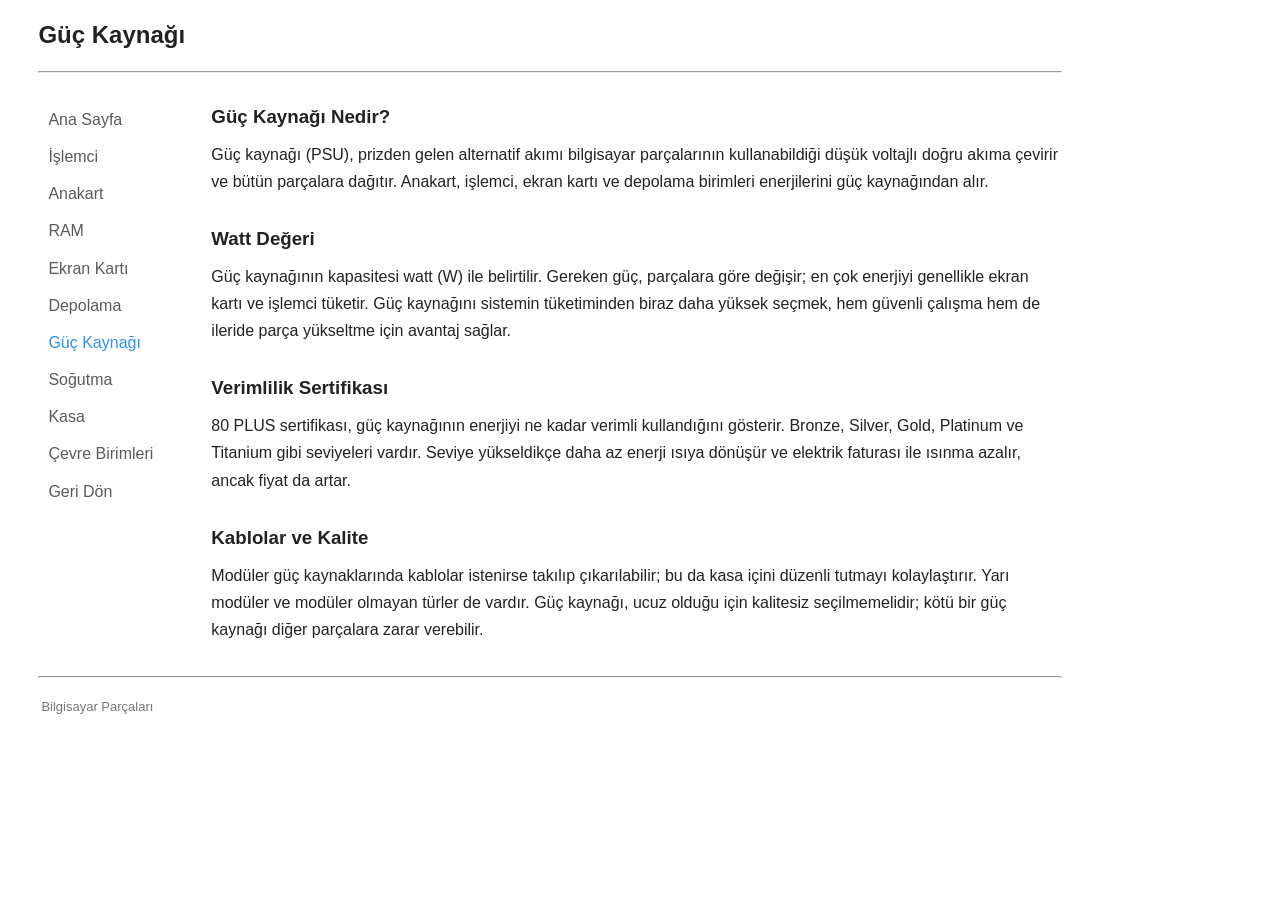
<file: guc-kaynagi.html>
<!DOCTYPE html>
<html lang="tr">

<head>
    <meta charset="UTF-8">
    <meta name="viewport" content="width=device-width, initial-scale=1.0">
    <title>Document</title>
    <link rel="stylesheet" href="stil.css">
</head>

<body>
    <div class="kutu">
        <div class="ust">
            <h2>Güç Kaynağı</h2>
        </div>
        <div class="cizgi"><hr></div>
        <div class="orta">
            <div class="sol">
                <ul>
                <li><a href="kutu.html">Ana Sayfa</a></li>
                <li><a href="islemci.html">İşlemci</a></li>
                <li><a href="anakart.html">Anakart</a></li>
                <li><a href="ram.html">RAM</a></li>
                <li><a href="ekran-karti.html">Ekran Kartı</a></li>
                <li><a href="depolama.html">Depolama</a></li>
                <li><a href="guc-kaynagi.html" class="aktif">Güç Kaynağı</a></li>
                <li><a href="sogutma.html">Soğutma</a></li>
                <li><a href="kasa.html">Kasa</a></li>
                <li><a href="cevre-birimleri.html">Çevre Birimleri</a></li>
                <li><a href="index.html">Geri Dön</a></li>
                </ul>
            </div>
            <div class="icerik">
                <h3>Güç Kaynağı Nedir?</h3>
                <p>Güç kaynağı (PSU), prizden gelen alternatif akımı bilgisayar parçalarının kullanabildiği düşük voltajlı doğru akıma çevirir ve bütün parçalara dağıtır. Anakart, işlemci, ekran kartı ve depolama birimleri enerjilerini güç kaynağından alır.</p>
                <div class="bosluk"></div>
                <h3>Watt Değeri</h3>
                <p>Güç kaynağının kapasitesi watt (W) ile belirtilir. Gereken güç, parçalara göre değişir; en çok enerjiyi genellikle ekran kartı ve işlemci tüketir. Güç kaynağını sistemin tüketiminden biraz daha yüksek seçmek, hem güvenli çalışma hem de ileride parça yükseltme için avantaj sağlar.</p>
                <div class="bosluk"></div>
                <h3>Verimlilik Sertifikası</h3>
                <p>80 PLUS sertifikası, güç kaynağının enerjiyi ne kadar verimli kullandığını gösterir. Bronze, Silver, Gold, Platinum ve Titanium gibi seviyeleri vardır. Seviye yükseldikçe daha az enerji ısıya dönüşür ve elektrik faturası ile ısınma azalır, ancak fiyat da artar.</p>
                <div class="bosluk"></div>
                <h3>Kablolar ve Kalite</h3>
                <p>Modüler güç kaynaklarında kablolar istenirse takılıp çıkarılabilir; bu da kasa içini düzenli tutmayı kolaylaştırır. Yarı modüler ve modüler olmayan türler de vardır. Güç kaynağı, ucuz olduğu için kalitesiz seçilmemelidir; kötü bir güç kaynağı diğer parçalara zarar verebilir.</p>
                <div class="bosluk"></div>
            </div>
        </div>
        <div class="cizgi"><hr></div>
        <div class="alt"><p>Bilgisayar Parçaları</p></div>
    </div>
</body>

</html>
</file>
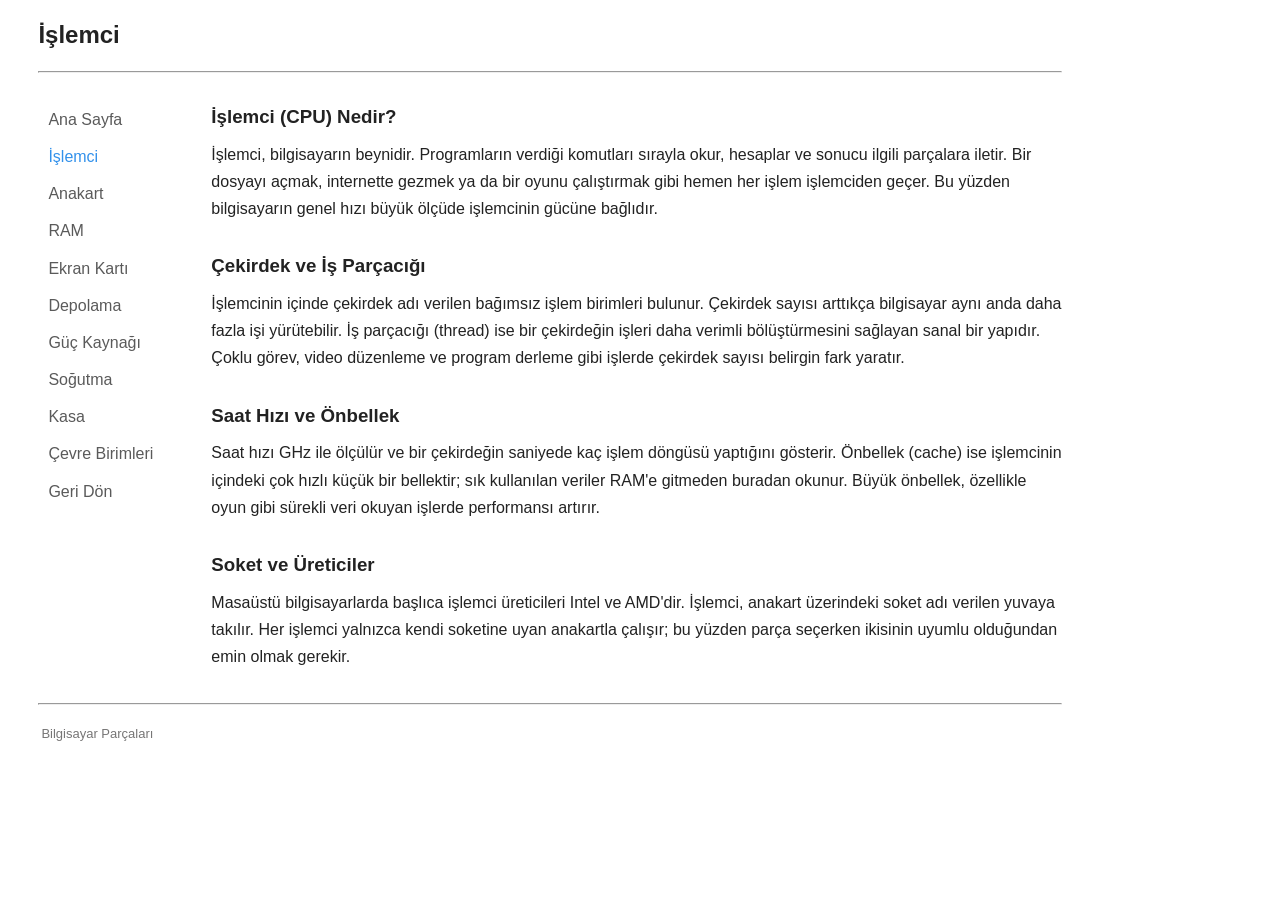
<file: islemci.html>
<!DOCTYPE html>
<html lang="tr">

<head>
    <meta charset="UTF-8">
    <meta name="viewport" content="width=device-width, initial-scale=1.0">
    <title>Document</title>
    <link rel="stylesheet" href="stil.css">
</head>

<body>
    <div class="kutu">
        <div class="ust">
            <h2>İşlemci</h2>
        </div>
        <div class="cizgi"><hr></div>
        <div class="orta">
            <div class="sol">
                <ul>
                <li><a href="kutu.html">Ana Sayfa</a></li>
                <li><a href="islemci.html" class="aktif">İşlemci</a></li>
                <li><a href="anakart.html">Anakart</a></li>
                <li><a href="ram.html">RAM</a></li>
                <li><a href="ekran-karti.html">Ekran Kartı</a></li>
                <li><a href="depolama.html">Depolama</a></li>
                <li><a href="guc-kaynagi.html">Güç Kaynağı</a></li>
                <li><a href="sogutma.html">Soğutma</a></li>
                <li><a href="kasa.html">Kasa</a></li>
                <li><a href="cevre-birimleri.html">Çevre Birimleri</a></li>
                <li><a href="index.html">Geri Dön</a></li>
                </ul>
            </div>
            <div class="icerik">
                <h3>İşlemci (CPU) Nedir?</h3>
                <p>İşlemci, bilgisayarın beynidir. Programların verdiği komutları sırayla okur, hesaplar ve sonucu ilgili parçalara iletir. Bir dosyayı açmak, internette gezmek ya da bir oyunu çalıştırmak gibi hemen her işlem işlemciden geçer. Bu yüzden bilgisayarın genel hızı büyük ölçüde işlemcinin gücüne bağlıdır.</p>
                <div class="bosluk"></div>
                <h3>Çekirdek ve İş Parçacığı</h3>
                <p>İşlemcinin içinde çekirdek adı verilen bağımsız işlem birimleri bulunur. Çekirdek sayısı arttıkça bilgisayar aynı anda daha fazla işi yürütebilir. İş parçacığı (thread) ise bir çekirdeğin işleri daha verimli bölüştürmesini sağlayan sanal bir yapıdır. Çoklu görev, video düzenleme ve program derleme gibi işlerde çekirdek sayısı belirgin fark yaratır.</p>
                <div class="bosluk"></div>
                <h3>Saat Hızı ve Önbellek</h3>
                <p>Saat hızı GHz ile ölçülür ve bir çekirdeğin saniyede kaç işlem döngüsü yaptığını gösterir. Önbellek (cache) ise işlemcinin içindeki çok hızlı küçük bir bellektir; sık kullanılan veriler RAM'e gitmeden buradan okunur. Büyük önbellek, özellikle oyun gibi sürekli veri okuyan işlerde performansı artırır.</p>
                <div class="bosluk"></div>
                <h3>Soket ve Üreticiler</h3>
                <p>Masaüstü bilgisayarlarda başlıca işlemci üreticileri Intel ve AMD'dir. İşlemci, anakart üzerindeki soket adı verilen yuvaya takılır. Her işlemci yalnızca kendi soketine uyan anakartla çalışır; bu yüzden parça seçerken ikisinin uyumlu olduğundan emin olmak gerekir.</p>
                <div class="bosluk"></div>
            </div>
        </div>
        <div class="cizgi"><hr></div>
        <div class="alt"><p>Bilgisayar Parçaları</p></div>
    </div>
</body>

</html>
</file>
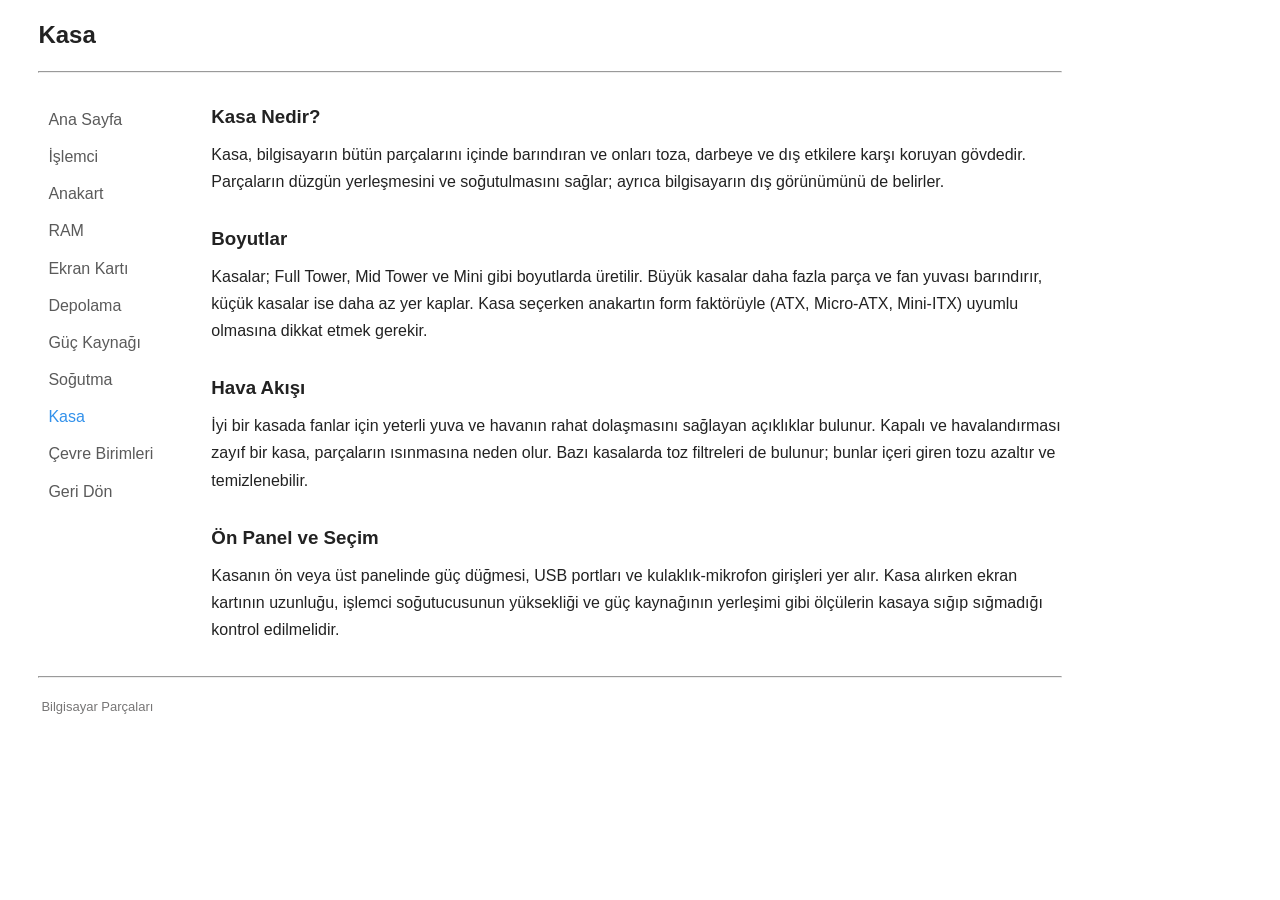
<file: kasa.html>
<!DOCTYPE html>
<html lang="tr">

<head>
    <meta charset="UTF-8">
    <meta name="viewport" content="width=device-width, initial-scale=1.0">
    <title>Document</title>
    <link rel="stylesheet" href="stil.css">
</head>

<body>
    <div class="kutu">
        <div class="ust">
            <h2>Kasa</h2>
        </div>
        <div class="cizgi"><hr></div>
        <div class="orta">
            <div class="sol">
                <ul>
                <li><a href="kutu.html">Ana Sayfa</a></li>
                <li><a href="islemci.html">İşlemci</a></li>
                <li><a href="anakart.html">Anakart</a></li>
                <li><a href="ram.html">RAM</a></li>
                <li><a href="ekran-karti.html">Ekran Kartı</a></li>
                <li><a href="depolama.html">Depolama</a></li>
                <li><a href="guc-kaynagi.html">Güç Kaynağı</a></li>
                <li><a href="sogutma.html">Soğutma</a></li>
                <li><a href="kasa.html" class="aktif">Kasa</a></li>
                <li><a href="cevre-birimleri.html">Çevre Birimleri</a></li>
                <li><a href="index.html">Geri Dön</a></li>
                </ul>
            </div>
            <div class="icerik">
                <h3>Kasa Nedir?</h3>
                <p>Kasa, bilgisayarın bütün parçalarını içinde barındıran ve onları toza, darbeye ve dış etkilere karşı koruyan gövdedir. Parçaların düzgün yerleşmesini ve soğutulmasını sağlar; ayrıca bilgisayarın dış görünümünü de belirler.</p>
                <div class="bosluk"></div>
                <h3>Boyutlar</h3>
                <p>Kasalar; Full Tower, Mid Tower ve Mini gibi boyutlarda üretilir. Büyük kasalar daha fazla parça ve fan yuvası barındırır, küçük kasalar ise daha az yer kaplar. Kasa seçerken anakartın form faktörüyle (ATX, Micro-ATX, Mini-ITX) uyumlu olmasına dikkat etmek gerekir.</p>
                <div class="bosluk"></div>
                <h3>Hava Akışı</h3>
                <p>İyi bir kasada fanlar için yeterli yuva ve havanın rahat dolaşmasını sağlayan açıklıklar bulunur. Kapalı ve havalandırması zayıf bir kasa, parçaların ısınmasına neden olur. Bazı kasalarda toz filtreleri de bulunur; bunlar içeri giren tozu azaltır ve temizlenebilir.</p>
                <div class="bosluk"></div>
                <h3>Ön Panel ve Seçim</h3>
                <p>Kasanın ön veya üst panelinde güç düğmesi, USB portları ve kulaklık-mikrofon girişleri yer alır. Kasa alırken ekran kartının uzunluğu, işlemci soğutucusunun yüksekliği ve güç kaynağının yerleşimi gibi ölçülerin kasaya sığıp sığmadığı kontrol edilmelidir.</p>
                <div class="bosluk"></div>
            </div>
        </div>
        <div class="cizgi"><hr></div>
        <div class="alt"><p>Bilgisayar Parçaları</p></div>
    </div>
</body>

</html>
</file>
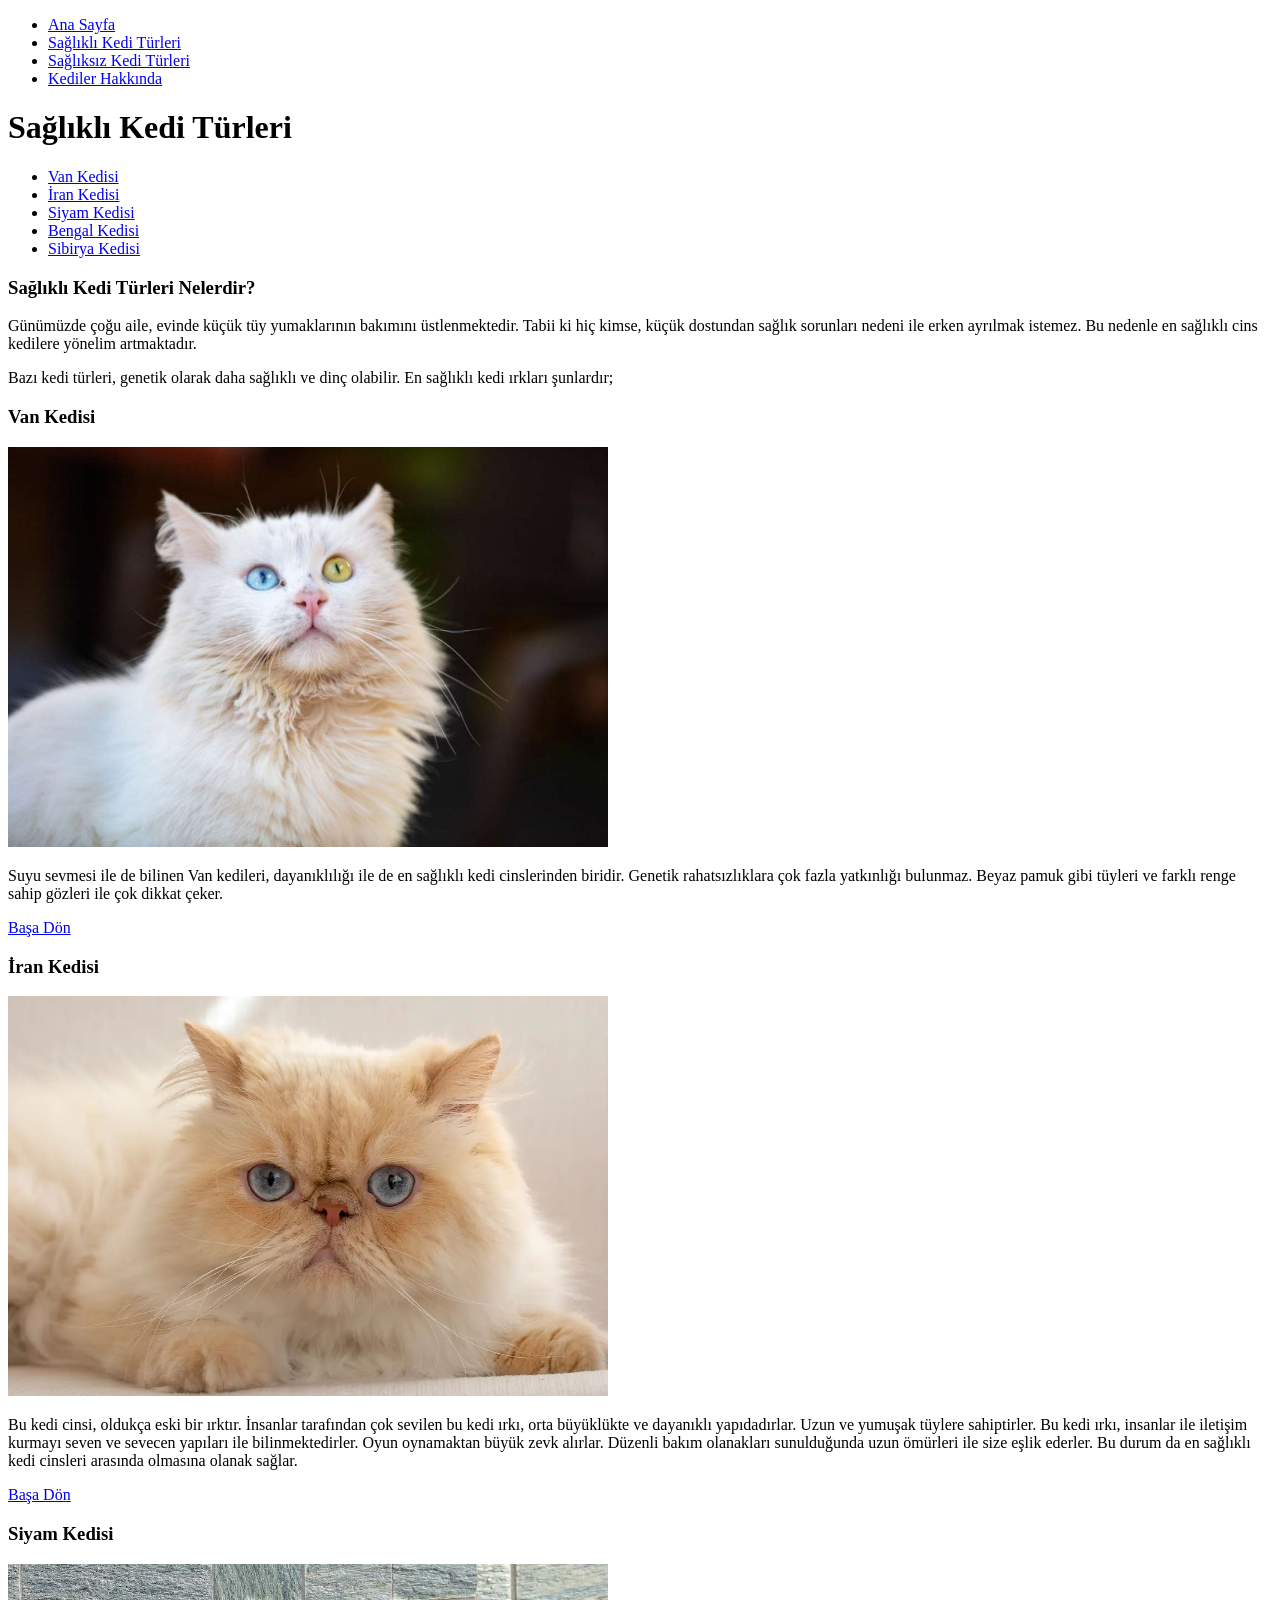
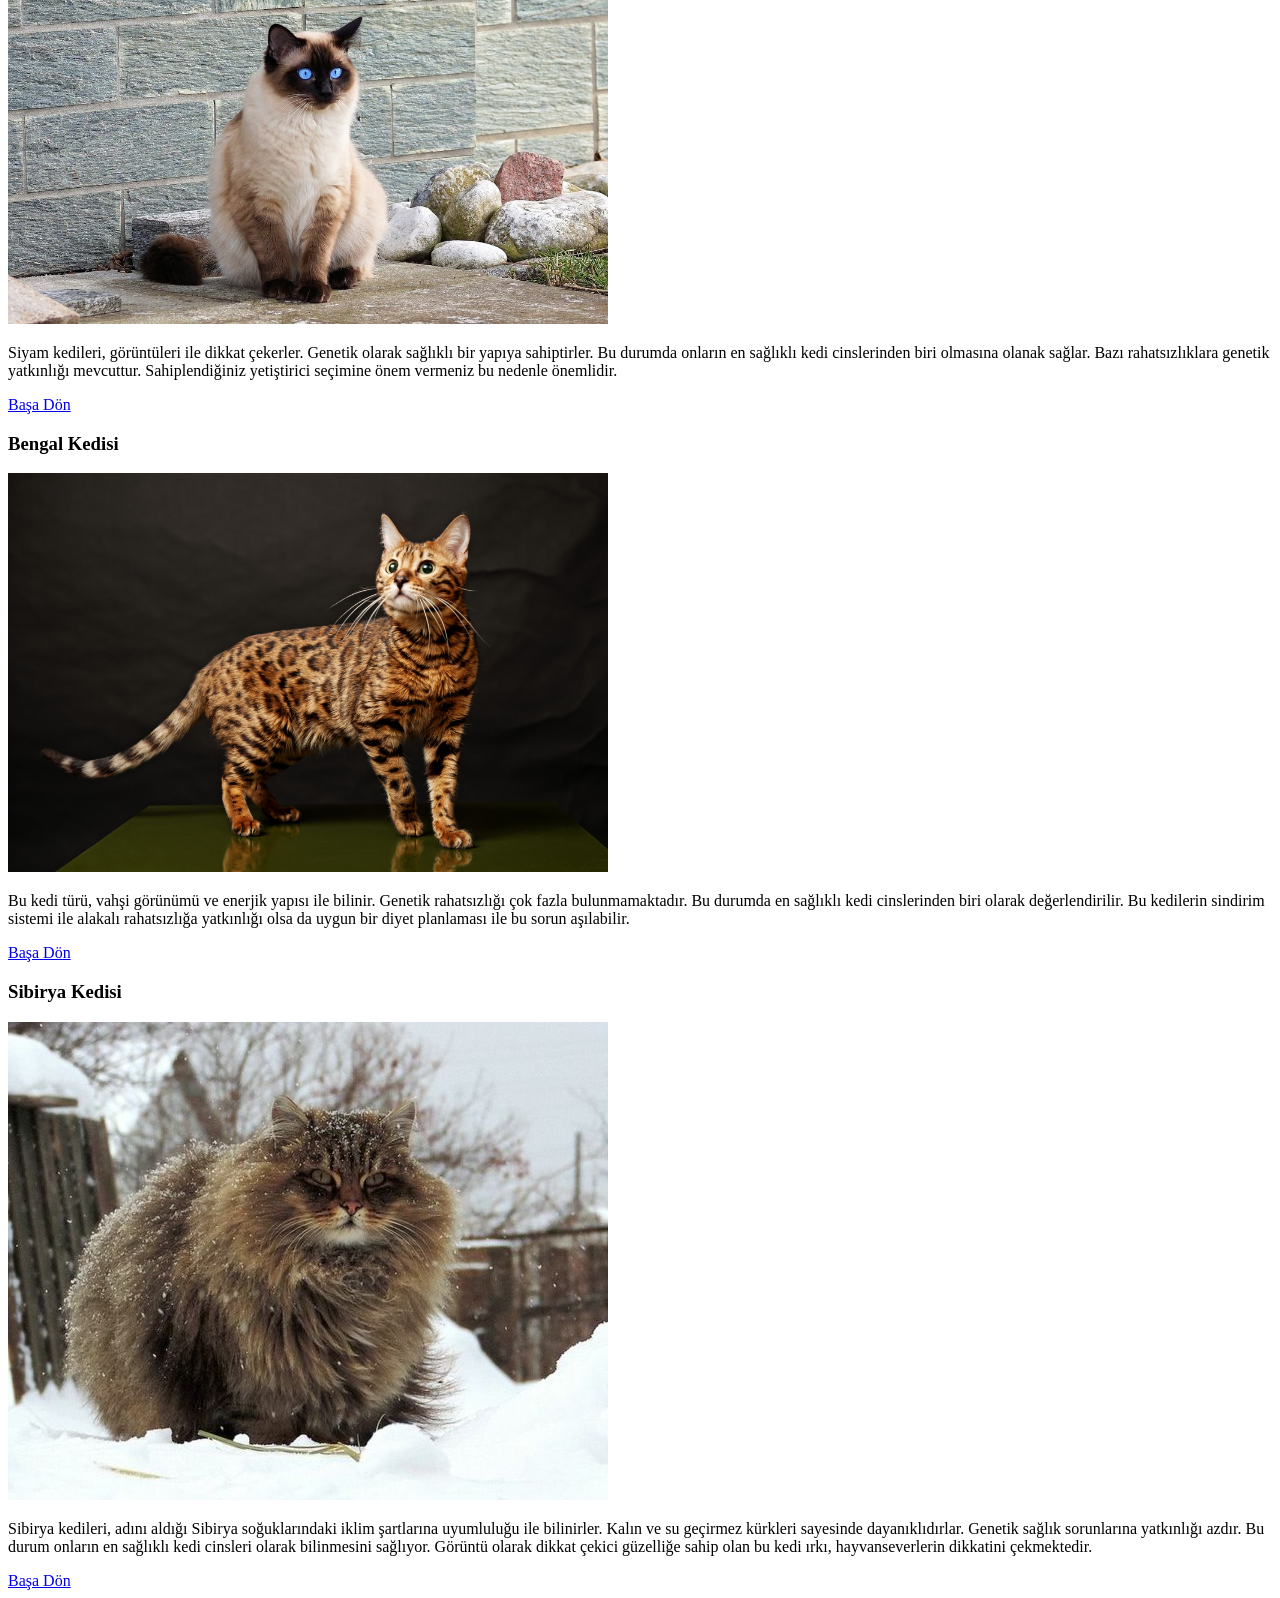
<file: kedi.html>
<!DOCTYPE html>
<html lang="tr">
<head>
    <meta charset="UTF-8">
    <meta name="viewport" content="width=device-width, initial-scale=1.0">
    <title>Document</title>
</head>

<body>
    <a name="ana"></a><ul>
    <li><a href="index.html">Ana Sayfa</a></li>
    <li><a href="kedi.html">Sağlıklı Kedi Türleri</a></li>
    <li><a href="a.html">Sağlıksız Kedi Türleri</a></li>
    <li><a href="https://tr.wikipedia.org/wiki/Kedi" target="_blank">Kediler Hakkında</a></li>
    </ul>
    <h1>Sağlıklı Kedi Türleri</h1>
    <ul>
    <li><a href="#ilk">Van Kedisi</a></li>
    <li><a href="#iki">İran Kedisi</a></li>
    <li><a href="#uc">Siyam Kedisi</a></li>
    <li><a href="#dort">Bengal Kedisi</a></li>
    <li><a href="#bes">Sibirya Kedisi</a></li>
    </ul>

    <h3>Sağlıklı Kedi Türleri Nelerdir?</h3>
    <p>Günümüzde çoğu aile, evinde küçük tüy yumaklarının bakımını üstlenmektedir. Tabii ki hiç kimse, küçük dostundan sağlık sorunları nedeni ile erken ayrılmak istemez. Bu nedenle en sağlıklı cins kedilere yönelim artmaktadır.</p>
    <p>Bazı kedi türleri, genetik olarak daha sağlıklı ve dinç olabilir. En sağlıklı kedi ırkları şunlardır;</p>
    <a name="ilk"></a><h3>Van Kedisi</h3>
    <img src="./ilk.jpg" alt="Van Kedisi" width="600">
    <p>Suyu sevmesi ile de bilinen Van kedileri, dayanıklılığı ile de en sağlıklı kedi cinslerinden biridir. Genetik rahatsızlıklara çok fazla yatkınlığı bulunmaz. Beyaz pamuk gibi tüyleri ve farklı renge sahip gözleri ile çok dikkat çeker.</p>
    <a href="#ana">Başa Dön</a>
    <a name="iki"></a><h3>İran Kedisi</h3>
    <img src="./iki.jpg" alt="İran Kedisi" width="600">
    <p>Bu kedi cinsi, oldukça eski bir ırktır. İnsanlar tarafından çok sevilen bu kedi ırkı, orta büyüklükte ve dayanıklı yapıdadırlar. Uzun ve yumuşak tüylere sahiptirler. Bu kedi ırkı, insanlar ile iletişim kurmayı seven ve sevecen yapıları ile bilinmektedirler. Oyun oynamaktan büyük zevk alırlar. Düzenli bakım olanakları sunulduğunda uzun ömürleri ile size eşlik ederler. Bu durum da en sağlıklı kedi cinsleri arasında olmasına olanak sağlar.</p>
    <a href="#ana">Başa Dön</a>
    <a name="uc"></a><h3>Siyam Kedisi</h3>
    <img src="./uc.jpg" alt="Siyam Kedisi" width="600">
    <p>Siyam kedileri, görüntüleri ile dikkat çekerler. Genetik olarak sağlıklı bir yapıya sahiptirler. Bu durumda onların en sağlıklı kedi cinslerinden biri olmasına olanak sağlar. Bazı rahatsızlıklara genetik yatkınlığı mevcuttur. Sahiplendiğiniz yetiştirici seçimine önem vermeniz bu nedenle önemlidir.</p>
    <a href="#ana">Başa Dön</a>
    <a name="dort"></a><h3>Bengal Kedisi</h3>
    <img src="./dort.jpg" alt="Bengal Kedisi" width="600">
    <p>Bu kedi türü, vahşi görünümü ve enerjik yapısı ile bilinir. Genetik rahatsızlığı çok fazla bulunmamaktadır. Bu durumda en sağlıklı kedi cinslerinden biri olarak değerlendirilir. Bu kedilerin sindirim sistemi ile alakalı rahatsızlığa yatkınlığı olsa da uygun bir diyet planlaması ile bu sorun aşılabilir.</p>
    <a href="#ana">Başa Dön</a>
    <a name="bes"></a><h3>Sibirya Kedisi</h3>
    <img src="./bes.jpg" alt="Sibirya Kedisi" width="600">
    <p>Sibirya kedileri, adını aldığı Sibirya soğuklarındaki iklim şartlarına uyumluluğu ile bilinirler. Kalın ve su geçirmez kürkleri sayesinde dayanıklıdırlar. Genetik sağlık sorunlarına yatkınlığı azdır. Bu durum onların en sağlıklı kedi cinsleri olarak bilinmesini sağlıyor. Görüntü olarak dikkat çekici güzelliğe sahip olan bu kedi ırkı, hayvanseverlerin dikkatini çekmektedir.</p>
    <a href="#ana">Başa Dön</a>
    
</body>
</html>
</file>
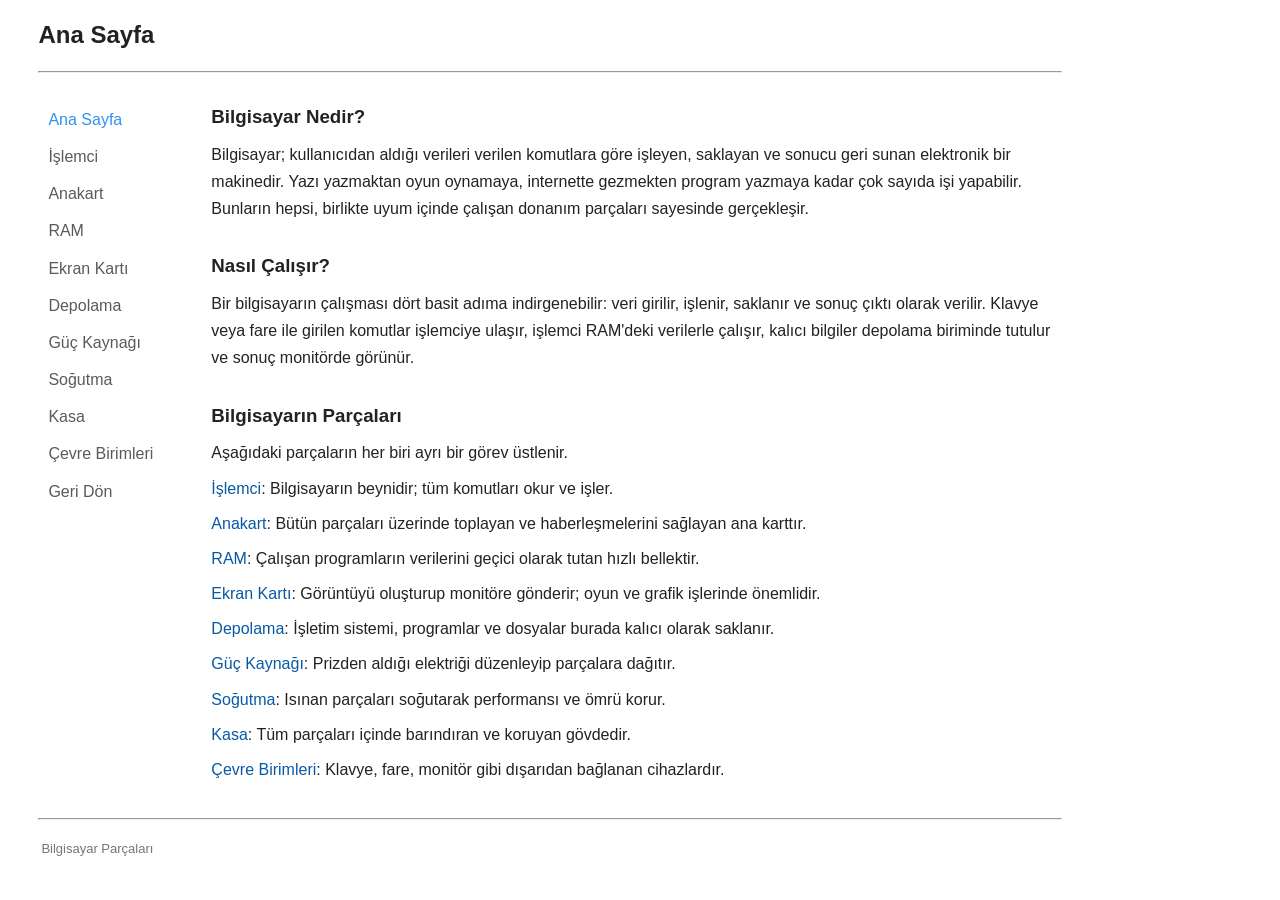
<file: kutu.html>
<!DOCTYPE html>
<html lang="tr">

<head>
    <meta charset="UTF-8">
    <meta name="viewport" content="width=device-width, initial-scale=1.0">
    <title>Document</title>
    <link rel="stylesheet" href="stil.css">
</head>

<body>
    <div class="kutu">
        <div class="ust">
            <h2>Ana Sayfa</h2>
        </div>
        <div class="cizgi">
            <hr>
        </div>
        <div class="orta">
            <div class="sol">
                <ul>
                    <li><a href="kutu.html" class="aktif">Ana Sayfa</a></li>
                    <li><a href="islemci.html">İşlemci</a></li>
                    <li><a href="anakart.html">Anakart</a></li>
                    <li><a href="ram.html">RAM</a></li>
                    <li><a href="ekran-karti.html">Ekran Kartı</a></li>
                    <li><a href="depolama.html">Depolama</a></li>
                    <li><a href="guc-kaynagi.html">Güç Kaynağı</a></li>
                    <li><a href="sogutma.html">Soğutma</a></li>
                    <li><a href="kasa.html">Kasa</a></li>
                    <li><a href="cevre-birimleri.html">Çevre Birimleri</a></li>
                    <li><a href="index.html">Geri Dön</a></li>
                </ul>
            </div>
            <div class="icerik">
                <h3>Bilgisayar Nedir?</h3>
                <p>Bilgisayar; kullanıcıdan aldığı verileri verilen komutlara göre işleyen, saklayan ve sonucu geri
                    sunan elektronik bir makinedir. Yazı yazmaktan oyun oynamaya, internette gezmekten program yazmaya
                    kadar çok sayıda işi yapabilir. Bunların hepsi, birlikte uyum içinde çalışan donanım parçaları
                    sayesinde gerçekleşir.</p>
                    <div class="bosluk"></div>
                <h3>Nasıl Çalışır?</h3>
                <p>Bir bilgisayarın çalışması dört basit adıma indirgenebilir: veri girilir, işlenir, saklanır ve sonuç
                    çıktı olarak verilir. Klavye veya fare ile girilen komutlar işlemciye ulaşır, işlemci RAM'deki
                    verilerle çalışır, kalıcı bilgiler depolama biriminde tutulur ve sonuç monitörde görünür.</p>
                    <div class="bosluk"></div>
                <h3>Bilgisayarın Parçaları</h3>
                <p>Aşağıdaki parçaların her biri ayrı bir görev üstlenir.</p>
                <div class="kafes">
                    <p><a href="islemci.html">İşlemci</a>: Bilgisayarın beynidir; tüm komutları okur ve işler.</p>
                    <p><a href="anakart.html">Anakart</a>: Bütün parçaları üzerinde toplayan ve haberleşmelerini
                        sağlayan ana karttır.</p>
                    <p><a href="ram.html">RAM</a>: Çalışan programların verilerini geçici olarak tutan hızlı bellektir.
                    </p>
                    <p><a href="ekran-karti.html">Ekran Kartı</a>: Görüntüyü oluşturup monitöre gönderir; oyun ve grafik
                        işlerinde önemlidir.</p>
                    <p><a href="depolama.html">Depolama</a>: İşletim sistemi, programlar ve dosyalar burada kalıcı
                        olarak saklanır.</p>
                    <p><a href="guc-kaynagi.html">Güç Kaynağı</a>: Prizden aldığı elektriği düzenleyip parçalara
                        dağıtır.</p>
                    <p><a href="sogutma.html">Soğutma</a>: Isınan parçaları soğutarak performansı ve ömrü korur.</p>
                    <p><a href="kasa.html">Kasa</a>: Tüm parçaları içinde barındıran ve koruyan gövdedir.</p>
                    <p><a href="cevre-birimleri.html">Çevre Birimleri</a>: Klavye, fare, monitör gibi dışarıdan bağlanan
                        cihazlardır.</p>
                </div>
            </div>
        </div>
        <div class="cizgi">
            <hr>
        </div>
        <div class="alt">
            <p>Bilgisayar Parçaları</p>
        </div>
    </div>
</body>

</html>
</file>
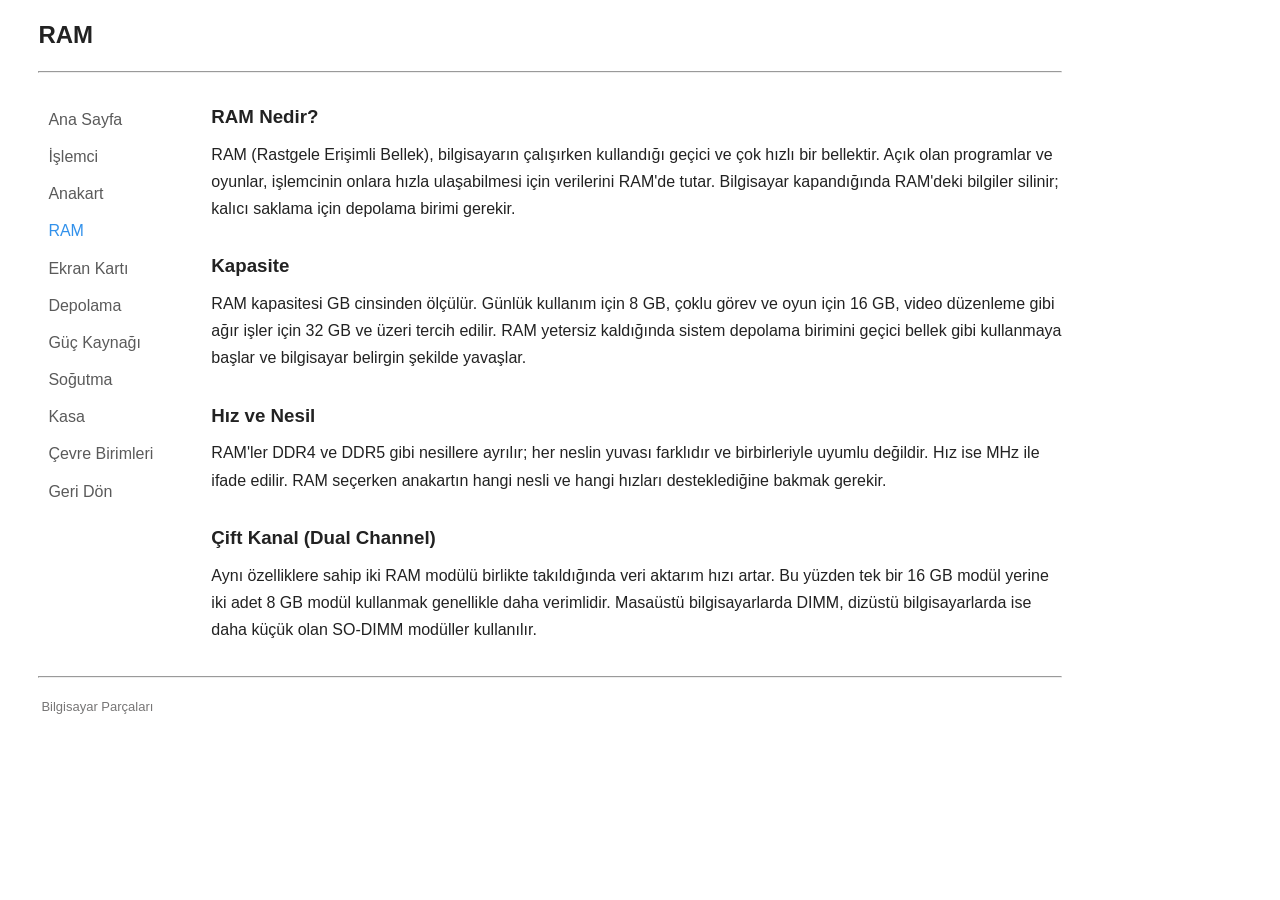
<file: ram.html>
<!DOCTYPE html>
<html lang="tr">

<head>
    <meta charset="UTF-8">
    <meta name="viewport" content="width=device-width, initial-scale=1.0">
    <title>Document</title>
    <link rel="stylesheet" href="stil.css">
</head>

<body>
    <div class="kutu">
        <div class="ust">
            <h2>RAM</h2>
        </div>
        <div class="cizgi"><hr></div>
        <div class="orta">
            <div class="sol">
                <ul>
                <li><a href="kutu.html">Ana Sayfa</a></li>
                <li><a href="islemci.html">İşlemci</a></li>
                <li><a href="anakart.html">Anakart</a></li>
                <li><a href="ram.html" class="aktif">RAM</a></li>
                <li><a href="ekran-karti.html">Ekran Kartı</a></li>
                <li><a href="depolama.html">Depolama</a></li>
                <li><a href="guc-kaynagi.html">Güç Kaynağı</a></li>
                <li><a href="sogutma.html">Soğutma</a></li>
                <li><a href="kasa.html">Kasa</a></li>
                <li><a href="cevre-birimleri.html">Çevre Birimleri</a></li>
                <li><a href="index.html">Geri Dön</a></li>
                </ul>
            </div>
            <div class="icerik">
                <h3>RAM Nedir?</h3>
                <p>RAM (Rastgele Erişimli Bellek), bilgisayarın çalışırken kullandığı geçici ve çok hızlı bir bellektir. Açık olan programlar ve oyunlar, işlemcinin onlara hızla ulaşabilmesi için verilerini RAM'de tutar. Bilgisayar kapandığında RAM'deki bilgiler silinir; kalıcı saklama için depolama birimi gerekir.</p>
                <div class="bosluk"></div>
                <h3>Kapasite</h3>
                <p>RAM kapasitesi GB cinsinden ölçülür. Günlük kullanım için 8 GB, çoklu görev ve oyun için 16 GB, video düzenleme gibi ağır işler için 32 GB ve üzeri tercih edilir. RAM yetersiz kaldığında sistem depolama birimini geçici bellek gibi kullanmaya başlar ve bilgisayar belirgin şekilde yavaşlar.</p>
                <div class="bosluk"></div>
                <h3>Hız ve Nesil</h3>
                <p>RAM'ler DDR4 ve DDR5 gibi nesillere ayrılır; her neslin yuvası farklıdır ve birbirleriyle uyumlu değildir. Hız ise MHz ile ifade edilir. RAM seçerken anakartın hangi nesli ve hangi hızları desteklediğine bakmak gerekir.</p>
                <div class="bosluk"></div>
                <h3>Çift Kanal (Dual Channel)</h3>
                <p>Aynı özelliklere sahip iki RAM modülü birlikte takıldığında veri aktarım hızı artar. Bu yüzden tek bir 16 GB modül yerine iki adet 8 GB modül kullanmak genellikle daha verimlidir. Masaüstü bilgisayarlarda DIMM, dizüstü bilgisayarlarda ise daha küçük olan SO-DIMM modüller kullanılır.</p>
                <div class="bosluk"></div>
            </div>
        </div>
        <div class="cizgi"><hr></div>
        <div class="alt"><p>Bilgisayar Parçaları</p></div>
    </div>
</body>

</html>
</file>
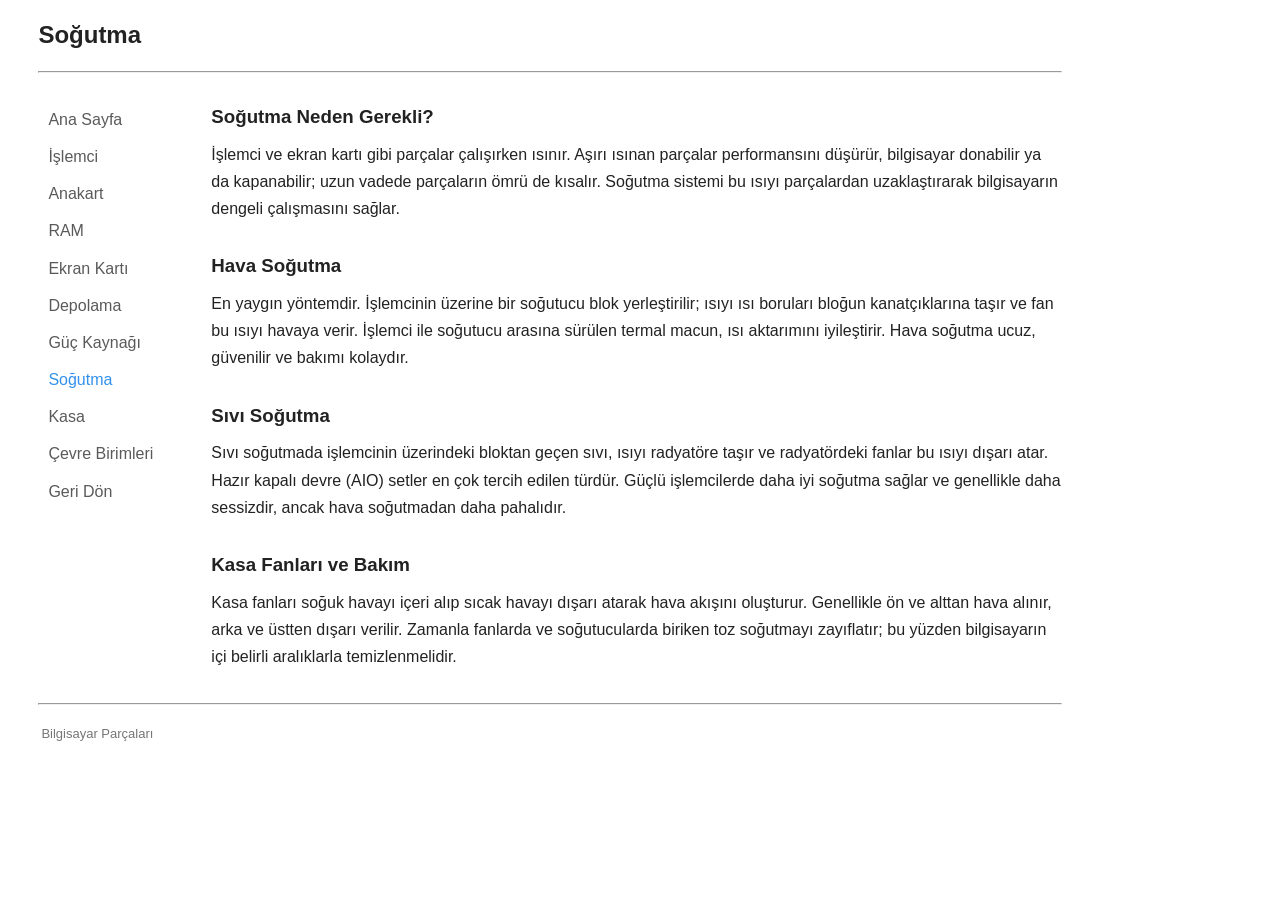
<file: sogutma.html>
<!DOCTYPE html>
<html lang="tr">

<head>
    <meta charset="UTF-8">
    <meta name="viewport" content="width=device-width, initial-scale=1.0">
    <title>Document</title>
    <link rel="stylesheet" href="stil.css">
</head>

<body>
    <div class="kutu">
        <div class="ust">
            <h2>Soğutma</h2>
        </div>
        <div class="cizgi"><hr></div>
        <div class="orta">
            <div class="sol">
                <ul>
                <li><a href="kutu.html">Ana Sayfa</a></li>
                <li><a href="islemci.html">İşlemci</a></li>
                <li><a href="anakart.html">Anakart</a></li>
                <li><a href="ram.html">RAM</a></li>
                <li><a href="ekran-karti.html">Ekran Kartı</a></li>
                <li><a href="depolama.html">Depolama</a></li>
                <li><a href="guc-kaynagi.html">Güç Kaynağı</a></li>
                <li><a href="sogutma.html" class="aktif">Soğutma</a></li>
                <li><a href="kasa.html">Kasa</a></li>
                <li><a href="cevre-birimleri.html">Çevre Birimleri</a></li>
                <li><a href="index.html">Geri Dön</a></li>
                </ul>
            </div>
            <div class="icerik">
                <h3>Soğutma Neden Gerekli?</h3>
                <p>İşlemci ve ekran kartı gibi parçalar çalışırken ısınır. Aşırı ısınan parçalar performansını düşürür, bilgisayar donabilir ya da kapanabilir; uzun vadede parçaların ömrü de kısalır. Soğutma sistemi bu ısıyı parçalardan uzaklaştırarak bilgisayarın dengeli çalışmasını sağlar.</p>
                <div class="bosluk"></div>
                <h3>Hava Soğutma</h3>
                <p>En yaygın yöntemdir. İşlemcinin üzerine bir soğutucu blok yerleştirilir; ısıyı ısı boruları bloğun kanatçıklarına taşır ve fan bu ısıyı havaya verir. İşlemci ile soğutucu arasına sürülen termal macun, ısı aktarımını iyileştirir. Hava soğutma ucuz, güvenilir ve bakımı kolaydır.</p>
                <div class="bosluk"></div>
                <h3>Sıvı Soğutma</h3>
                <p>Sıvı soğutmada işlemcinin üzerindeki bloktan geçen sıvı, ısıyı radyatöre taşır ve radyatördeki fanlar bu ısıyı dışarı atar. Hazır kapalı devre (AIO) setler en çok tercih edilen türdür. Güçlü işlemcilerde daha iyi soğutma sağlar ve genellikle daha sessizdir, ancak hava soğutmadan daha pahalıdır.</p>
                <div class="bosluk"></div>
                <h3>Kasa Fanları ve Bakım</h3>
                <p>Kasa fanları soğuk havayı içeri alıp sıcak havayı dışarı atarak hava akışını oluşturur. Genellikle ön ve alttan hava alınır, arka ve üstten dışarı verilir. Zamanla fanlarda ve soğutucularda biriken toz soğutmayı zayıflatır; bu yüzden bilgisayarın içi belirli aralıklarla temizlenmelidir.</p>
                <div class="bosluk"></div>
            </div>
        </div>
        <div class="cizgi"><hr></div>
        <div class="alt"><p>Bilgisayar Parçaları</p></div>
    </div>
</body>

</html>
</file>
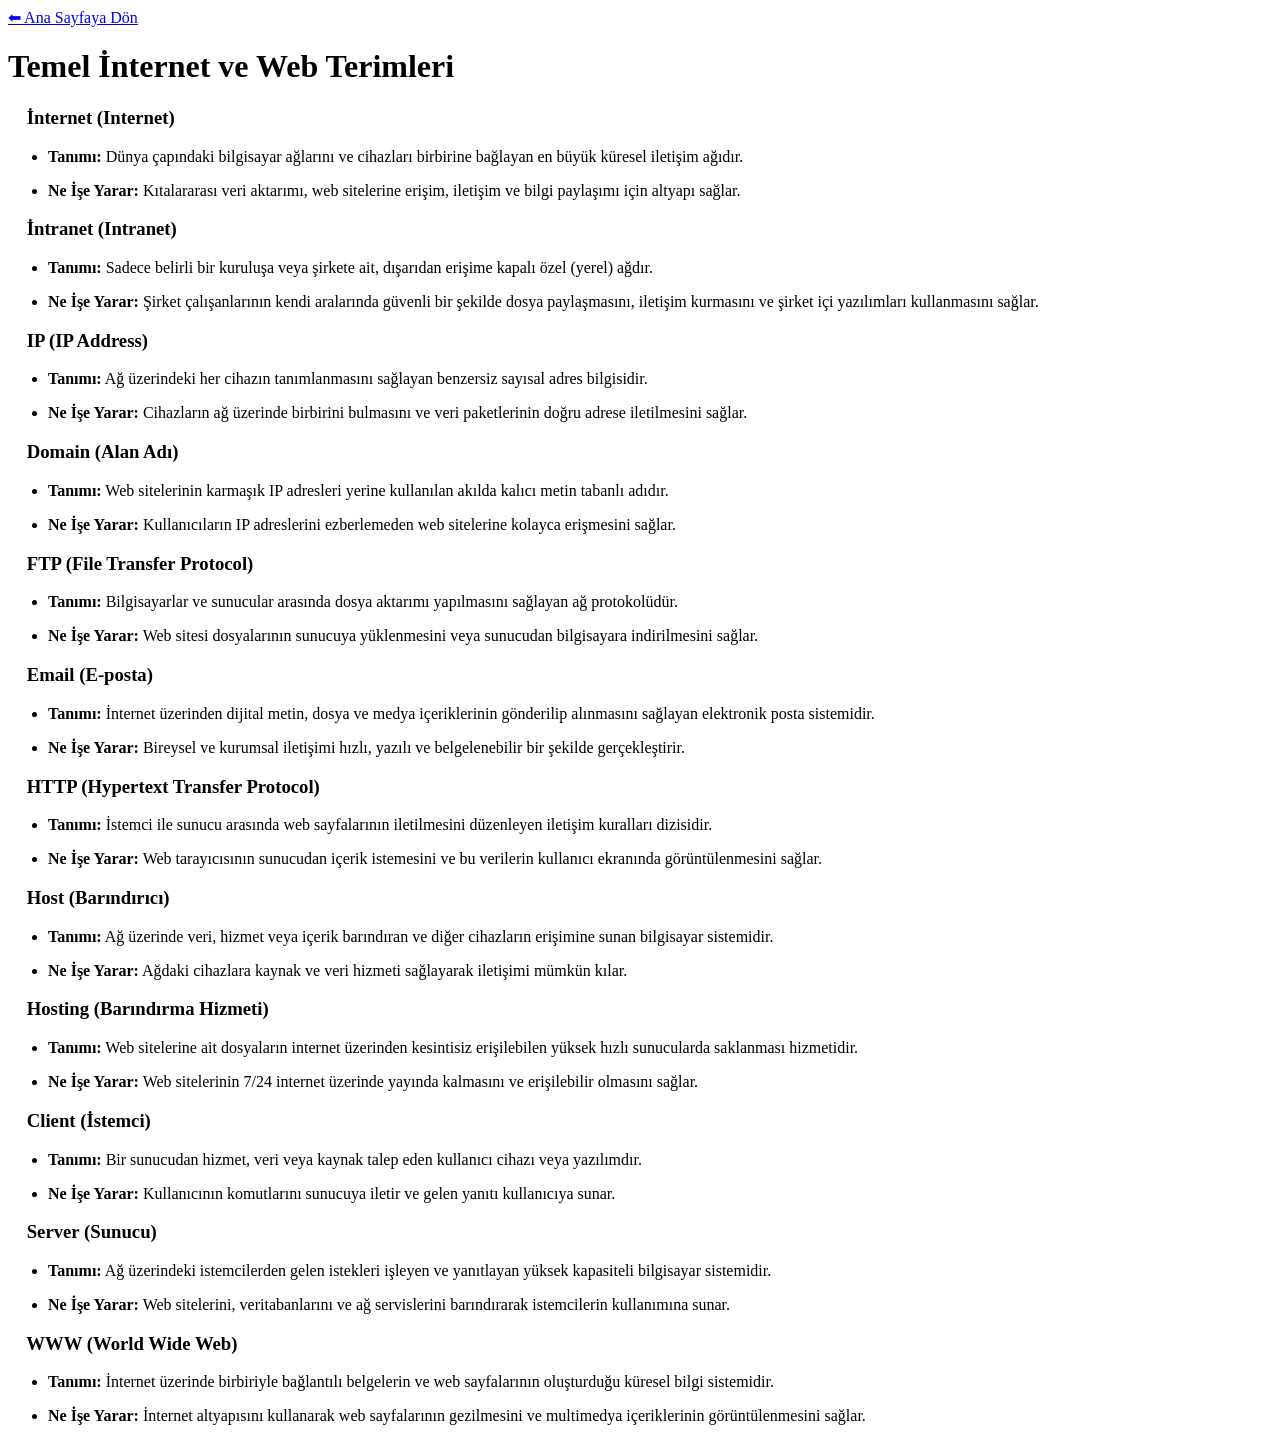
<file: terimler.html>
<html>
   <head></head>
   <body>
   <a href="index.html">⬅ Ana Sayfaya Dön</a>
    <h1>Temel İnternet ve Web Terimleri</h1>
    <p><h3>&nbsp;&nbsp;&nbsp;&nbsp;İnternet (Internet)</h3></p>
    <ul>
        <li><b>Tanımı:</b> Dünya çapındaki bilgisayar ağlarını ve cihazları birbirine bağlayan en büyük küresel iletişim ağıdır.</li>
        <p><li><b>Ne İşe Yarar:</b> Kıtalararası veri aktarımı, web sitelerine erişim, iletişim ve bilgi paylaşımı için altyapı sağlar.</li></p>
    </ul>
    <p><h3>&nbsp;&nbsp;&nbsp;&nbsp;İntranet (Intranet)</h3></p>
    <ul>
        <li><b>Tanımı:</b> Sadece belirli bir kuruluşa veya şirkete ait, dışarıdan erişime kapalı özel (yerel) ağdır.</li>
        <p><li><b>Ne İşe Yarar:</b> Şirket çalışanlarının kendi aralarında güvenli bir şekilde dosya paylaşmasını, iletişim kurmasını ve şirket içi yazılımları kullanmasını sağlar.</li></p>
    </ul>
    <p><h3>&nbsp;&nbsp;&nbsp;&nbsp;IP (IP Address)</h3></p>
    <ul>
        <li><b>Tanımı:</b> Ağ üzerindeki her cihazın tanımlanmasını sağlayan benzersiz sayısal adres bilgisidir.</li>
        <p><li><b>Ne İşe Yarar:</b> Cihazların ağ üzerinde birbirini bulmasını ve veri paketlerinin doğru adrese iletilmesini sağlar.</li></p>
    </ul>
    <p><h3>&nbsp;&nbsp;&nbsp;&nbsp;Domain (Alan Adı)</h3></p>
    <ul>
        <li><b>Tanımı:</b> Web sitelerinin karmaşık IP adresleri yerine kullanılan akılda kalıcı metin tabanlı adıdır.</li>
        <p><li><b>Ne İşe Yarar:</b> Kullanıcıların IP adreslerini ezberlemeden web sitelerine kolayca erişmesini sağlar.</li></p>
    </ul>
    <p><h3>&nbsp;&nbsp;&nbsp;&nbsp;FTP (File Transfer Protocol)</h3></p>
    <ul>
        <li><b>Tanımı:</b> Bilgisayarlar ve sunucular arasında dosya aktarımı yapılmasını sağlayan ağ protokolüdür.</li>
        <p><li><b>Ne İşe Yarar:</b> Web sitesi dosyalarının sunucuya yüklenmesini veya sunucudan bilgisayara indirilmesini sağlar.</li></p>
    </ul>
    <p><h3>&nbsp;&nbsp;&nbsp;&nbsp;Email (E-posta)</h3></p>
    <ul>
        <li><b>Tanımı:</b> İnternet üzerinden dijital metin, dosya ve medya içeriklerinin gönderilip alınmasını sağlayan elektronik posta sistemidir.</li>
        <p><li><b>Ne İşe Yarar:</b> Bireysel ve kurumsal iletişimi hızlı, yazılı ve belgelenebilir bir şekilde gerçekleştirir.</li></p>
    </ul>
    <p><h3>&nbsp;&nbsp;&nbsp;&nbsp;HTTP (Hypertext Transfer Protocol)</h3></p>
    <ul>
        <li><b>Tanımı:</b> İstemci ile sunucu arasında web sayfalarının iletilmesini düzenleyen iletişim kuralları dizisidir.</li>
        <p><li><b>Ne İşe Yarar:</b> Web tarayıcısının sunucudan içerik istemesini ve bu verilerin kullanıcı ekranında görüntülenmesini sağlar.</li></p>
    </ul>
    <p><h3>&nbsp;&nbsp;&nbsp;&nbsp;Host (Barındırıcı)</h3></p>
    <ul>
        <li><b>Tanımı:</b> Ağ üzerinde veri, hizmet veya içerik barındıran ve diğer cihazların erişimine sunan bilgisayar sistemidir.</li>
        <p><li><b>Ne İşe Yarar:</b> Ağdaki cihazlara kaynak ve veri hizmeti sağlayarak iletişimi mümkün kılar.</li></p>
    </ul>
    <p><h3>&nbsp;&nbsp;&nbsp;&nbsp;Hosting (Barındırma Hizmeti)</h3></p>
    <ul>
        <li><b>Tanımı:</b> Web sitelerine ait dosyaların internet üzerinden kesintisiz erişilebilen yüksek hızlı sunucularda saklanması hizmetidir.</li>
        <p><li><b>Ne İşe Yarar:</b> Web sitelerinin 7/24 internet üzerinde yayında kalmasını ve erişilebilir olmasını sağlar.</li></p>
    </ul>
    <p><h3>&nbsp;&nbsp;&nbsp;&nbsp;Client (İstemci)</h3></p>
    <ul>
        <li><b>Tanımı:</b> Bir sunucudan hizmet, veri veya kaynak talep eden kullanıcı cihazı veya yazılımdır.</li>
        <p><li><b>Ne İşe Yarar:</b> Kullanıcının komutlarını sunucuya iletir ve gelen yanıtı kullanıcıya sunar.</li></p>
    </ul>
    <p><h3>&nbsp;&nbsp;&nbsp;&nbsp;Server (Sunucu)</h3></p>
    <ul>
        <li><b>Tanımı:</b> Ağ üzerindeki istemcilerden gelen istekleri işleyen ve yanıtlayan yüksek kapasiteli bilgisayar sistemidir.</li>
        <p><li><b>Ne İşe Yarar:</b> Web sitelerini, veritabanlarını ve ağ servislerini barındırarak istemcilerin kullanımına sunar.</li></p>
    </ul>
    <p><h3>&nbsp;&nbsp;&nbsp;&nbsp;WWW (World Wide Web)</h3></p>
    <ul>
        <li><b>Tanımı:</b> İnternet üzerinde birbiriyle bağlantılı belgelerin ve web sayfalarının oluşturduğu küresel bilgi sistemidir.</li>
        <p><li><b>Ne İşe Yarar:</b> İnternet altyapısını kullanarak web sayfalarının gezilmesini ve multimedya içeriklerinin görüntülenmesini sağlar.</li></p>
    </ul>
   </body>
</html>
</file>
<file: stil2.css>
.kutu {
    height: 100px;
    width: 100%;
}

.kutu2 {
    justify-content: center;
    text-align: center;
    height: 100px;
    width: 100%;
}

.kutu3 {
    height: 50px;
    width: 100%;
}

.kutu4 {
    height: 100px;
    width: 100%;
}

.butonlar {
    align-items: center;
    justify-content: center;
    height: 100px;
    max-width: 100%;
    display: flex;
    gap: 30px;
}

.kutu5 { 
    display: flex;
    align-items: center;
    justify-content: center;
    text-align: center;
    border-radius: 7px;
    background-color: rgb(83, 152, 255);
    height: 65px;
    width: 17%;
}

.kutu6 {
    display: flex;
    align-items: center;
    justify-content: center;
    text-align: center;
     border-radius: 7px;
    background-color: rgb(83, 152, 255);
    height: 65px;
    width: 17%;
}

.kutu7 {
    display: flex;
    align-items: center;
    justify-content: center;
    text-align: center;
     border-radius: 7px;
    background-color: rgb(83, 152, 255);
    height: 65px;
    width: 17%;
}

.kutu8 {
    display: flex;
    align-items: center;
    justify-content: center;
    text-align: center;
     border-radius: 7px;
    background-color: rgb(83, 152, 255);
    height: 65px;
    width: 17%;
}
.kutu5:hover {
    background-color: rgb(34, 34, 255);

}
.kutu6:hover {
    background-color: rgb(34, 34, 255);

}
.kutu7:hover {
    background-color: rgb(34, 34, 255);

}
.kutu8:hover {
    background-color: rgb(34, 34, 255);

}
a {
    color: black;
    text-decoration: none;
}
</file>
<file: stil.css>
* { box-sizing: border-box; margin: 0; padding: 0; }

.kutu {
     max-width: 80%;
     max-height: 100%;
     margin: 0 auto 0 3vw;   
    background-color: #fff;
}

.ust {
 
    background-color: #fff;
  
    
}

.ust h2 {
    padding-top: 15px;
    background-color: #fff;
}

.orta {
    display: flex;
    justify-content: center;
    gap: 30px;
    min-width: 70%;
    max-height: 100%;
    background-color: #fff;
}

.sol {
    padding-left: 10px;
    width: 170px;
    background-color: #fff;
}

.icerik {
    
    max-height: 100%;
    width: 100%;
    background-color: #fff;
}

.alt {

     height: 50px;
    background-color: #fff;
    font-size: 13px;
    padding-left: 3px;
    color: #777676;
}

a {
    text-decoration: none;
    color: #5a5a5a;
    text-align: center;
}
ul {
    padding-top: 15px;
    padding-bottom: 15px;
    list-style: none;
    display: flex;
    flex-direction: column;
    
    gap: 10px;
}


body {
    font-family: sans-serif;
    background: #fff;
    color: #222;
    line-height: 1.7;
}
.cizgi {
    padding-bottom: 20px;
    padding-top: 15px;
     height: 1px;
     background-color: hsl(0, 0%, 100%);
}
hr {
    color: #aaa9a9;
}
a:hover {
    color: rgb(50, 145, 235);
}

.aktif {
    color: rgb(50, 145, 235);
}
.icerik h3 {
  padding-top: 10px;
}
.icerik p {
  
    padding-top: 8px;
}
.kafes {
    padding-bottom: 20px;
}
.kafes p{
    padding-bottom: 0px;
    
}

.kafes a{
    padding-bottom: 0px;
    color: rgb(7, 89, 167);
}

.kafes a:hover{
    text-decoration: underline;
}

.bosluk {
    padding: 9px;
}
</file>
